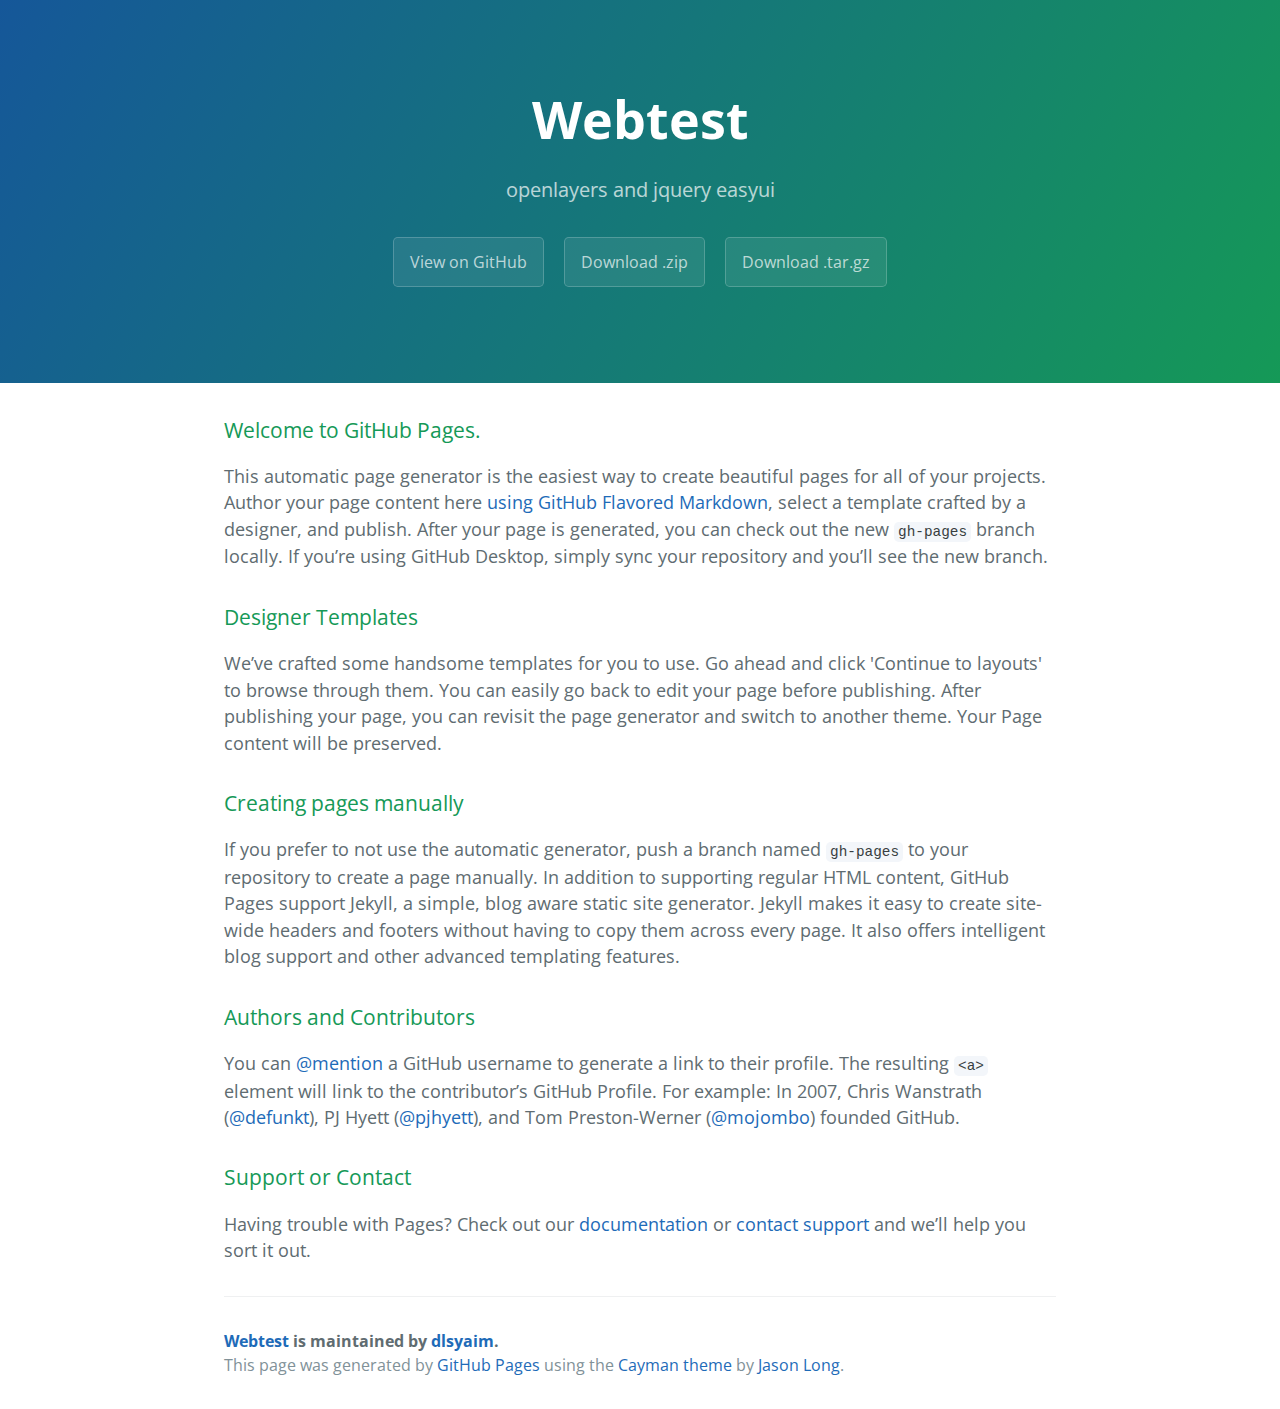
<file: index.html>
<!DOCTYPE html>
<html lang="en-us">
  <head>
    <meta charset="UTF-8">
    <title>Webtest by dlsyaim</title>
    <meta name="viewport" content="width=device-width, initial-scale=1">
    <link rel="stylesheet" type="text/css" href="stylesheets/normalize.css" media="screen">
    <link href='https://fonts.googleapis.com/css?family=Open+Sans:400,700' rel='stylesheet' type='text/css'>
    <link rel="stylesheet" type="text/css" href="stylesheets/stylesheet.css" media="screen">
    <link rel="stylesheet" type="text/css" href="stylesheets/github-light.css" media="screen">
  </head>
  <body>
    <section class="page-header">
      <h1 class="project-name">Webtest</h1>
      <h2 class="project-tagline">openlayers and jquery easyui</h2>
      <a href="https://github.com/dlsyaim/webTest" class="btn">View on GitHub</a>
      <a href="https://github.com/dlsyaim/webTest/zipball/master" class="btn">Download .zip</a>
      <a href="https://github.com/dlsyaim/webTest/tarball/master" class="btn">Download .tar.gz</a>
    </section>

    <section class="main-content">
      <h3>
<a id="welcome-to-github-pages" class="anchor" href="#welcome-to-github-pages" aria-hidden="true"><span class="octicon octicon-link"></span></a>Welcome to GitHub Pages.</h3>

<p>This automatic page generator is the easiest way to create beautiful pages for all of your projects. Author your page content here <a href="https://guides.github.com/features/mastering-markdown/">using GitHub Flavored Markdown</a>, select a template crafted by a designer, and publish. After your page is generated, you can check out the new <code>gh-pages</code> branch locally. If you’re using GitHub Desktop, simply sync your repository and you’ll see the new branch.</p>

<h3>
<a id="designer-templates" class="anchor" href="#designer-templates" aria-hidden="true"><span class="octicon octicon-link"></span></a>Designer Templates</h3>

<p>We’ve crafted some handsome templates for you to use. Go ahead and click 'Continue to layouts' to browse through them. You can easily go back to edit your page before publishing. After publishing your page, you can revisit the page generator and switch to another theme. Your Page content will be preserved.</p>

<h3>
<a id="creating-pages-manually" class="anchor" href="#creating-pages-manually" aria-hidden="true"><span class="octicon octicon-link"></span></a>Creating pages manually</h3>

<p>If you prefer to not use the automatic generator, push a branch named <code>gh-pages</code> to your repository to create a page manually. In addition to supporting regular HTML content, GitHub Pages support Jekyll, a simple, blog aware static site generator. Jekyll makes it easy to create site-wide headers and footers without having to copy them across every page. It also offers intelligent blog support and other advanced templating features.</p>

<h3>
<a id="authors-and-contributors" class="anchor" href="#authors-and-contributors" aria-hidden="true"><span class="octicon octicon-link"></span></a>Authors and Contributors</h3>

<p>You can <a href="https://github.com/blog/821" class="user-mention">@mention</a> a GitHub username to generate a link to their profile. The resulting <code>&lt;a&gt;</code> element will link to the contributor’s GitHub Profile. For example: In 2007, Chris Wanstrath (<a href="https://github.com/defunkt" class="user-mention">@defunkt</a>), PJ Hyett (<a href="https://github.com/pjhyett" class="user-mention">@pjhyett</a>), and Tom Preston-Werner (<a href="https://github.com/mojombo" class="user-mention">@mojombo</a>) founded GitHub.</p>

<h3>
<a id="support-or-contact" class="anchor" href="#support-or-contact" aria-hidden="true"><span class="octicon octicon-link"></span></a>Support or Contact</h3>

<p>Having trouble with Pages? Check out our <a href="https://help.github.com/pages">documentation</a> or <a href="https://github.com/contact">contact support</a> and we’ll help you sort it out.</p>

      <footer class="site-footer">
        <span class="site-footer-owner"><a href="https://github.com/dlsyaim/webTest">Webtest</a> is maintained by <a href="https://github.com/dlsyaim">dlsyaim</a>.</span>

        <span class="site-footer-credits">This page was generated by <a href="https://pages.github.com">GitHub Pages</a> using the <a href="https://github.com/jasonlong/cayman-theme">Cayman theme</a> by <a href="https://twitter.com/jasonlong">Jason Long</a>.</span>
      </footer>

    </section>

  
  </body>
</html>
</file>
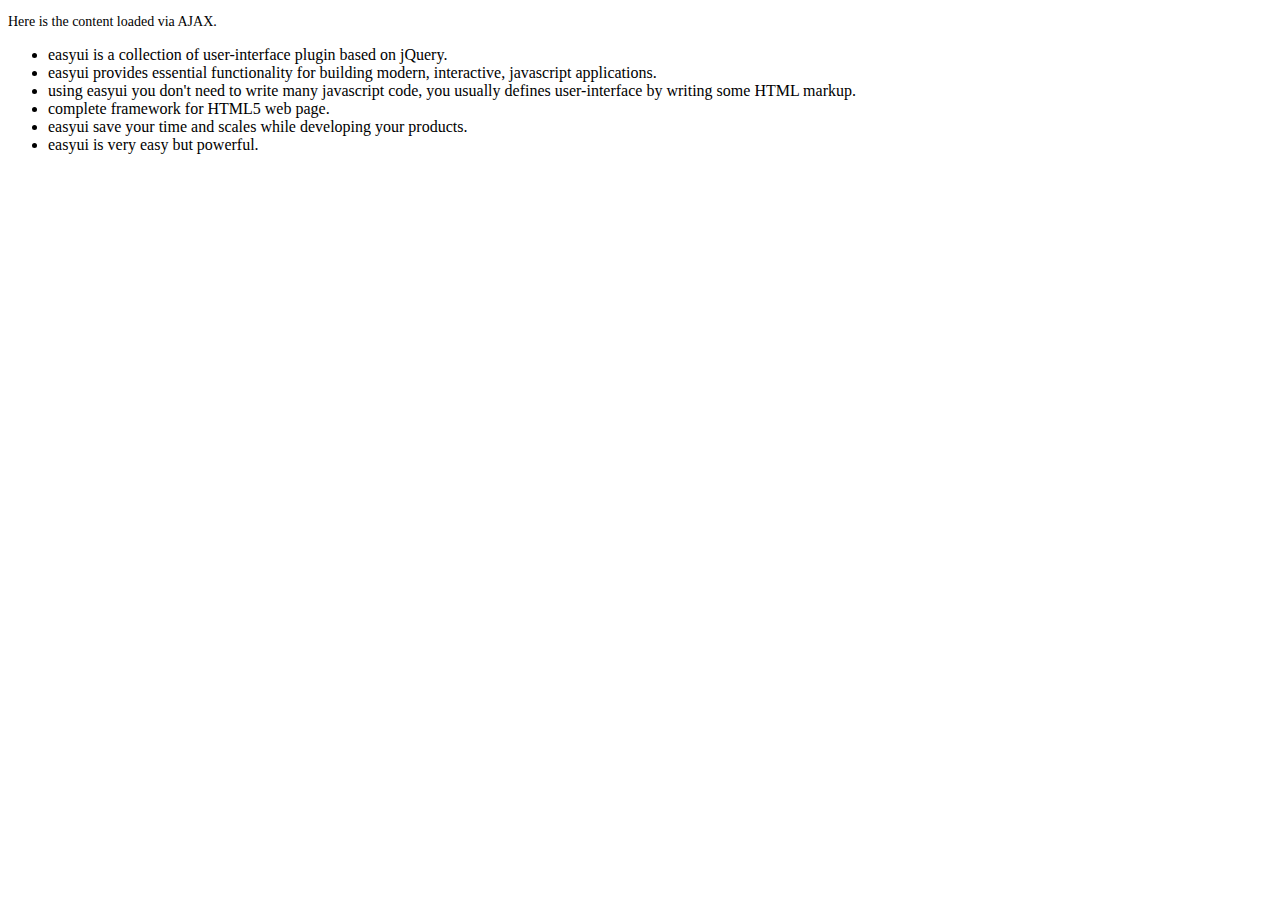
<file: WebContent/js/easyui/demo-mobile/accordion/_content.html>
<!DOCTYPE html>
<html>
<head>
	<meta charset="UTF-8">
	<title>AJAX Content</title>
</head>
<body>
	<p style="font-size:14px">Here is the content loaded via AJAX.</p>
	<ul>
		<li>easyui is a collection of user-interface plugin based on jQuery.</li>
		<li>easyui provides essential functionality for building modern, interactive, javascript applications.</li>
		<li>using easyui you don't need to write many javascript code, you usually defines user-interface by writing some HTML markup.</li>
		<li>complete framework for HTML5 web page.</li>
		<li>easyui save your time and scales while developing your products.</li>
		<li>easyui is very easy but powerful.</li>
	</ul>
</body>
</html>
</file>
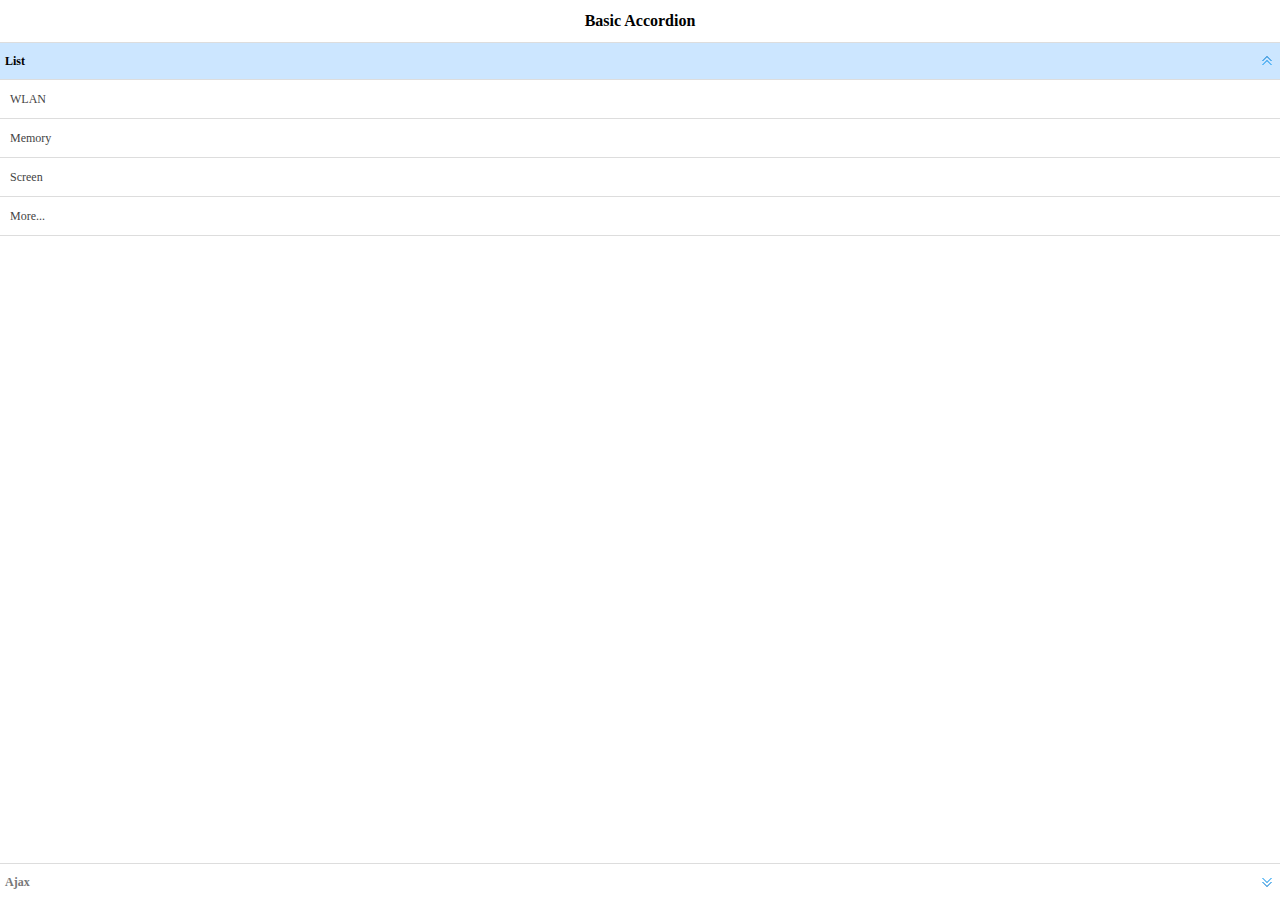
<file: WebContent/js/easyui/demo-mobile/accordion/basic.html>
<!doctype html><html><head>    <meta charset="UTF-8">  	<meta name="viewport" content="initial-scale=1.0, maximum-scale=1.0, user-scalable=no">    <title>Basic Accordion - jQuery EasyUI Mobile Demo</title>      <link rel="stylesheet" type="text/css" href="../../themes/metro/easyui.css">      <link rel="stylesheet" type="text/css" href="../../themes/mobile.css">      <link rel="stylesheet" type="text/css" href="../../themes/icon.css">      <script type="text/javascript" src="../../jquery.min.js"></script>      <script type="text/javascript" src="../../jquery.easyui.min.js"></script>     <script type="text/javascript" src="../../jquery.easyui.mobile.js"></script> </head><body>	<div class="easyui-navpanel">		<header>			<div class="m-toolbar">				<span class="m-title">Basic Accordion</span>			</div>		</header>		<div class="easyui-accordion" fit="true" border="false">			<div title="List">				<ul class="m-list">					<li>WLAN</li>					<li>Memory</li>					<li>Screen</li>					<li>More...</li>				</ul>			</div>			<div title="Ajax" href="_content.html" style="padding:10px"></div>		</div>	</div></body>	</html>
</file>
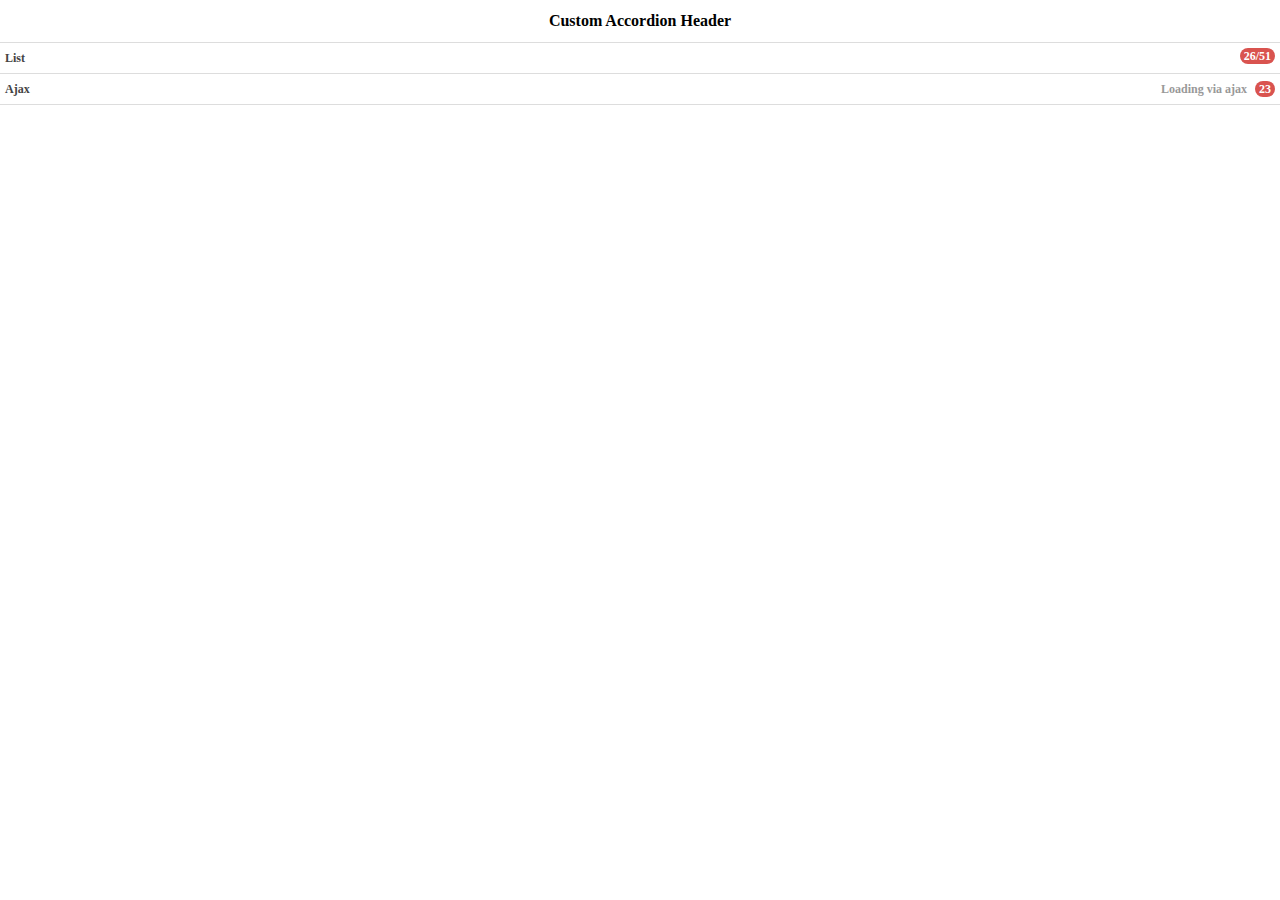
<file: WebContent/js/easyui/demo-mobile/accordion/header.html>
<!doctype html><html><head>    <meta charset="UTF-8">  	<meta name="viewport" content="initial-scale=1.0, maximum-scale=1.0, user-scalable=no">    <title>Custom Accordion Header - jQuery EasyUI Mobile Demo</title>      <link rel="stylesheet" type="text/css" href="../../themes/metro/easyui.css">      <link rel="stylesheet" type="text/css" href="../../themes/mobile.css">      <link rel="stylesheet" type="text/css" href="../../themes/icon.css">      <script type="text/javascript" src="../../jquery.min.js"></script>      <script type="text/javascript" src="../../jquery.easyui.min.js"></script>     <script type="text/javascript" src="../../jquery.easyui.mobile.js"></script> </head><body>	<div class="easyui-navpanel">		<header>			<div class="m-toolbar">				<span class="m-title">Custom Accordion Header</span>			</div>		</header>		<div class="easyui-accordion" data-options="fit:true,border:false,selected:-1">			<div>				<header>					<div class="hh-inner">						<span>List</span>						<span class="m-badge" style="float:right">26/51</span>					</div>				</header>				<ul class="m-list">					<li>WLAN</li>					<li>Memory</li>					<li>Screen</li>					<li>More...</li>				</ul>			</div>			<div href="_content.html" style="padding:10px">				<header>					<div class="hh-inner">						<span>Ajax</span>						<span style="float:right">							<span style="color:#999;margin-right:5px">Loading via ajax</span>							<span class="m-badge">23</span>						</span>					</div>				</header>			</div>		</div>	</div>	<style scoped>		.hh-inner{			position: relative;			line-height: 20px;			background: #fff;			font-weight: bold;			margin: -5px;			padding: 5px;		}	</style></body>	</html>
</file>
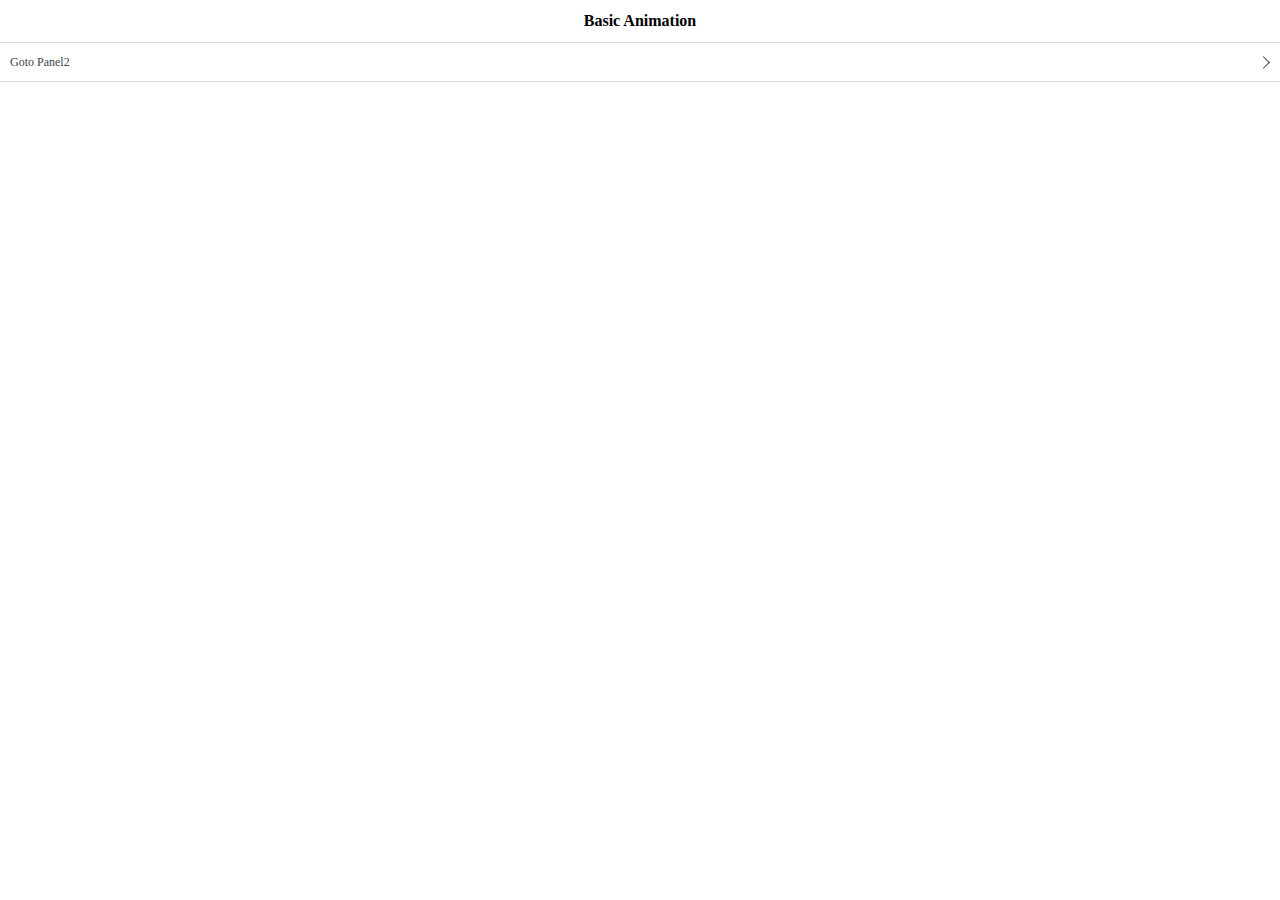
<file: WebContent/js/easyui/demo-mobile/animation/basic.html>
<!doctype html><html><head>    <meta charset="UTF-8">  	<meta name="viewport" content="initial-scale=1.0, maximum-scale=1.0, user-scalable=no">    <title>Basic Animation - jQuery EasyUI Mobile Demo</title>      <link rel="stylesheet" type="text/css" href="../../themes/metro/easyui.css">      <link rel="stylesheet" type="text/css" href="../../themes/mobile.css">      <link rel="stylesheet" type="text/css" href="../../themes/icon.css">      <script type="text/javascript" src="../../jquery.min.js"></script>      <script type="text/javascript" src="../../jquery.easyui.min.js"></script>     <script type="text/javascript" src="../../jquery.easyui.mobile.js"></script> </head><body>	<div class="easyui-navpanel">		<header>			<div class="m-toolbar">				<span class="m-title">Basic Animation</span>			</div>		</header>		<ul class="m-list">			<li><a href="#p2">Goto Panel2</a></li>		</ul>	</div>	<div id="p2" class="easyui-navpanel">		<header>			<div class="m-toolbar">				<div class="m-left">					<a href="#" class="easyui-linkbutton m-back" data-options="plain:true,outline:true,back:true">Back</a>				</div>				<div class="m-title">Panel2</div>			</div>		</header>		<ul class="m-list">			<li><a href="#p3">Goto Panel3</a></li>		</ul>	</div>	<div id="p3" class="easyui-navpanel">		<header>			<div class="m-toolbar">				<div class="m-left">					<a href="#" class="easyui-linkbutton m-back" data-options="plain:true,outline:true,back:true">Back</a>				</div>				<div class="m-title">Panel3</div>			</div>		</header>		<div style="padding:20px 10px">			<p>Panel3 Content.</p>		</div>	</div></body>	</html>
</file>
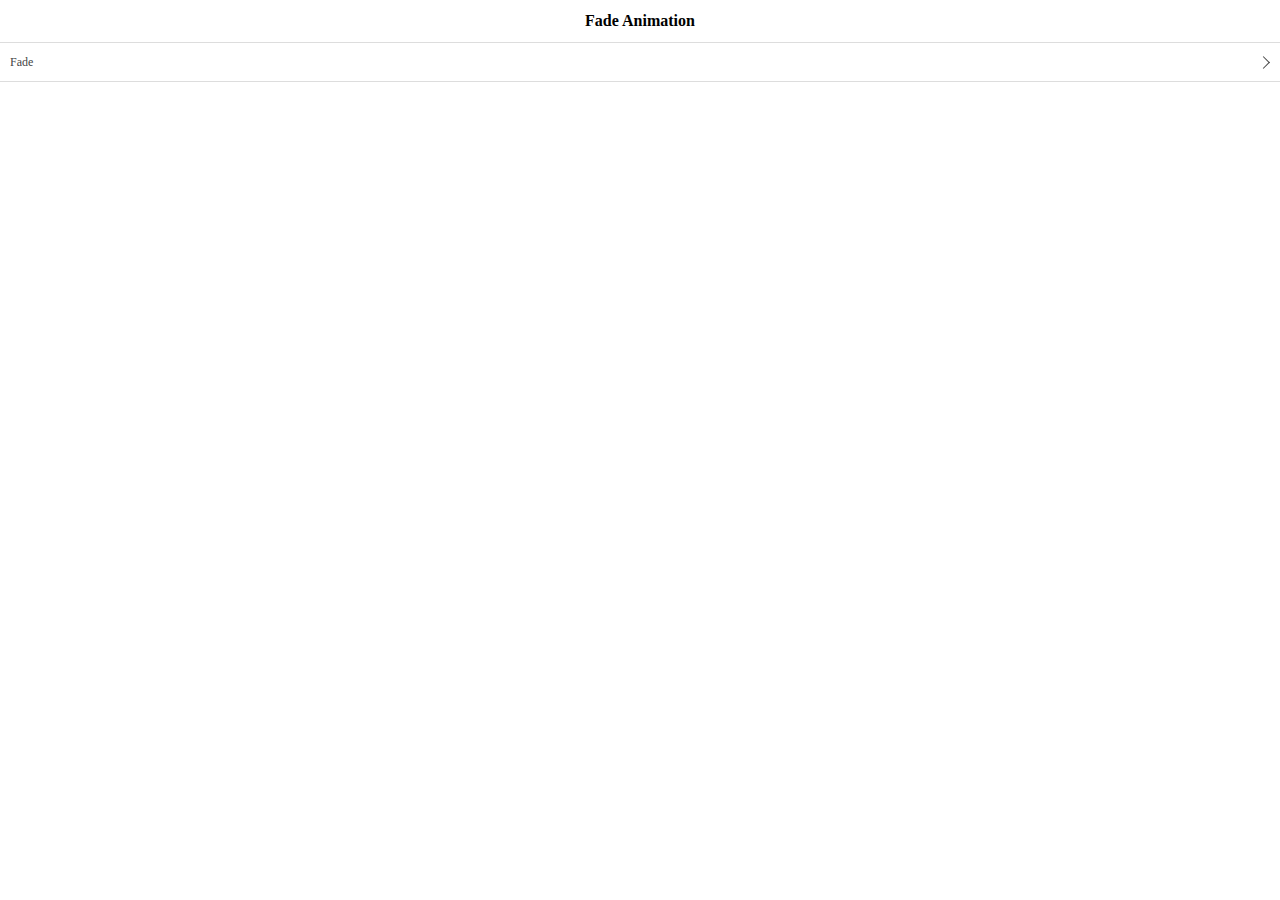
<file: WebContent/js/easyui/demo-mobile/animation/fade.html>
<!doctype html><html><head>    <meta charset="UTF-8">  	<meta name="viewport" content="initial-scale=1.0, maximum-scale=1.0, user-scalable=no">    <title>Fade Animation - jQuery EasyUI Mobile Demo</title>      <link rel="stylesheet" type="text/css" href="../../themes/metro/easyui.css">      <link rel="stylesheet" type="text/css" href="../../themes/mobile.css">      <link rel="stylesheet" type="text/css" href="../../themes/icon.css">      <script type="text/javascript" src="../../jquery.min.js"></script>      <script type="text/javascript" src="../../jquery.easyui.min.js"></script>     <script type="text/javascript" src="../../jquery.easyui.mobile.js"></script> </head><body>	<div class="easyui-navpanel">		<header>			<div class="m-toolbar">				<span class="m-title">Fade Animation</span>			</div>		</header>		<ul class="m-list">			<li><a href="#p2" data-options="animation:'fade',direction:''">Fade</a></li>		</ul>	</div>	<div id="p2" class="easyui-navpanel">		<header>			<div class="m-toolbar">				<div class="m-left">					<a href="#" class="easyui-linkbutton m-back" data-options="plain:true,outline:true,back:true">Back</a>				</div>				<div class="m-title">Panel2</div>			</div>		</header>		<div style="padding:10px">			<p>Panel2 Content.</p>		</div>	</div></body>	</html>
</file>
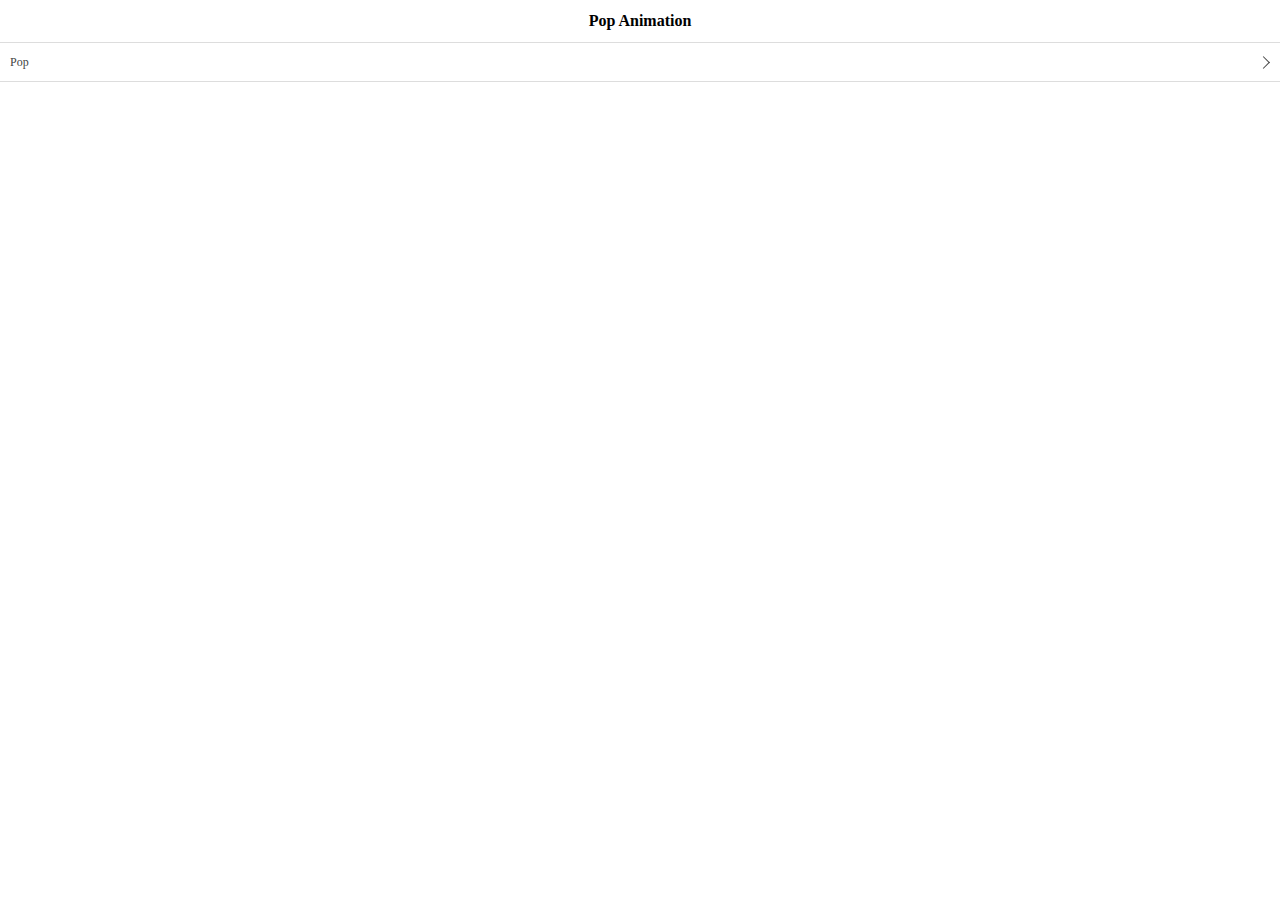
<file: WebContent/js/easyui/demo-mobile/animation/pop.html>
<!doctype html><html><head>    <meta charset="UTF-8">  	<meta name="viewport" content="initial-scale=1.0, maximum-scale=1.0, user-scalable=no">    <title>Pop Animation - jQuery EasyUI Mobile Demo</title>      <link rel="stylesheet" type="text/css" href="../../themes/metro/easyui.css">      <link rel="stylesheet" type="text/css" href="../../themes/mobile.css">      <link rel="stylesheet" type="text/css" href="../../themes/icon.css">      <script type="text/javascript" src="../../jquery.min.js"></script>      <script type="text/javascript" src="../../jquery.easyui.min.js"></script>     <script type="text/javascript" src="../../jquery.easyui.mobile.js"></script> </head><body>	<div class="easyui-navpanel">		<header>			<div class="m-toolbar">				<span class="m-title">Pop Animation</span>			</div>		</header>		<ul class="m-list">			<li><a href="#p2" data-options="animation:'pop',direction:''">Pop</a></li>		</ul>	</div>	<div id="p2" class="easyui-navpanel">		<header>			<div class="m-toolbar">				<div class="m-left">					<a href="#" class="easyui-linkbutton m-back" data-options="plain:true,outline:true,back:true">Back</a>				</div>				<div class="m-title">Panel2</div>			</div>		</header>		<div style="padding:10px">			<p>Panel2 Content.</p>		</div>	</div></body>	</html>
</file>
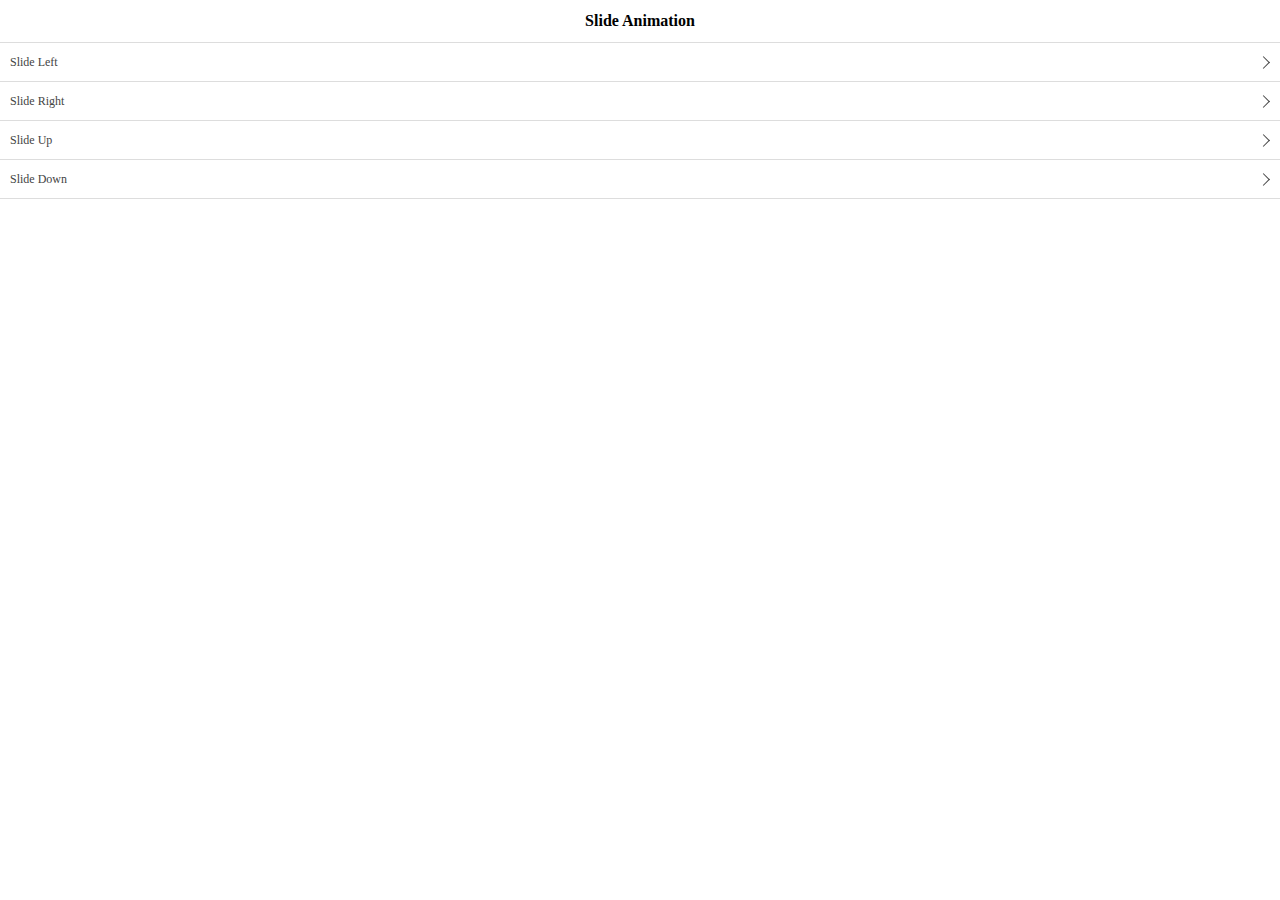
<file: WebContent/js/easyui/demo-mobile/animation/slide.html>
<!doctype html><html><head>    <meta charset="UTF-8">  	<meta name="viewport" content="initial-scale=1.0, maximum-scale=1.0, user-scalable=no">    <title>Slide Animation - jQuery EasyUI Mobile Demo</title>      <link rel="stylesheet" type="text/css" href="../../themes/metro/easyui.css">      <link rel="stylesheet" type="text/css" href="../../themes/mobile.css">      <link rel="stylesheet" type="text/css" href="../../themes/icon.css">      <script type="text/javascript" src="../../jquery.min.js"></script>      <script type="text/javascript" src="../../jquery.easyui.min.js"></script>     <script type="text/javascript" src="../../jquery.easyui.mobile.js"></script> </head><body>	<div class="easyui-navpanel">		<header>			<div class="m-toolbar">				<span class="m-title">Slide Animation</span>			</div>		</header>		<ul class="m-list">			<li><a href="#p2" data-options="animation:'slide',direction:'left'">Slide Left</a></li>			<li><a href="#p2" data-options="animation:'slide',direction:'right'">Slide Right</a></li>			<li><a href="#p2" data-options="animation:'slide',direction:'up'">Slide Up</a></li>			<li><a href="#p2" data-options="animation:'slide',direction:'down'">Slide Down</a></li>		</ul>	</div>	<div id="p2" class="easyui-navpanel">		<header>			<div class="m-toolbar">				<div class="m-left">					<a href="#" class="easyui-linkbutton m-back" data-options="plain:true,outline:true,back:true">Back</a>				</div>				<div class="m-title">Panel2</div>			</div>		</header>		<div style="padding:10px">			<p>Panel2 Content.</p>		</div>	</div></body>	</html>
</file>
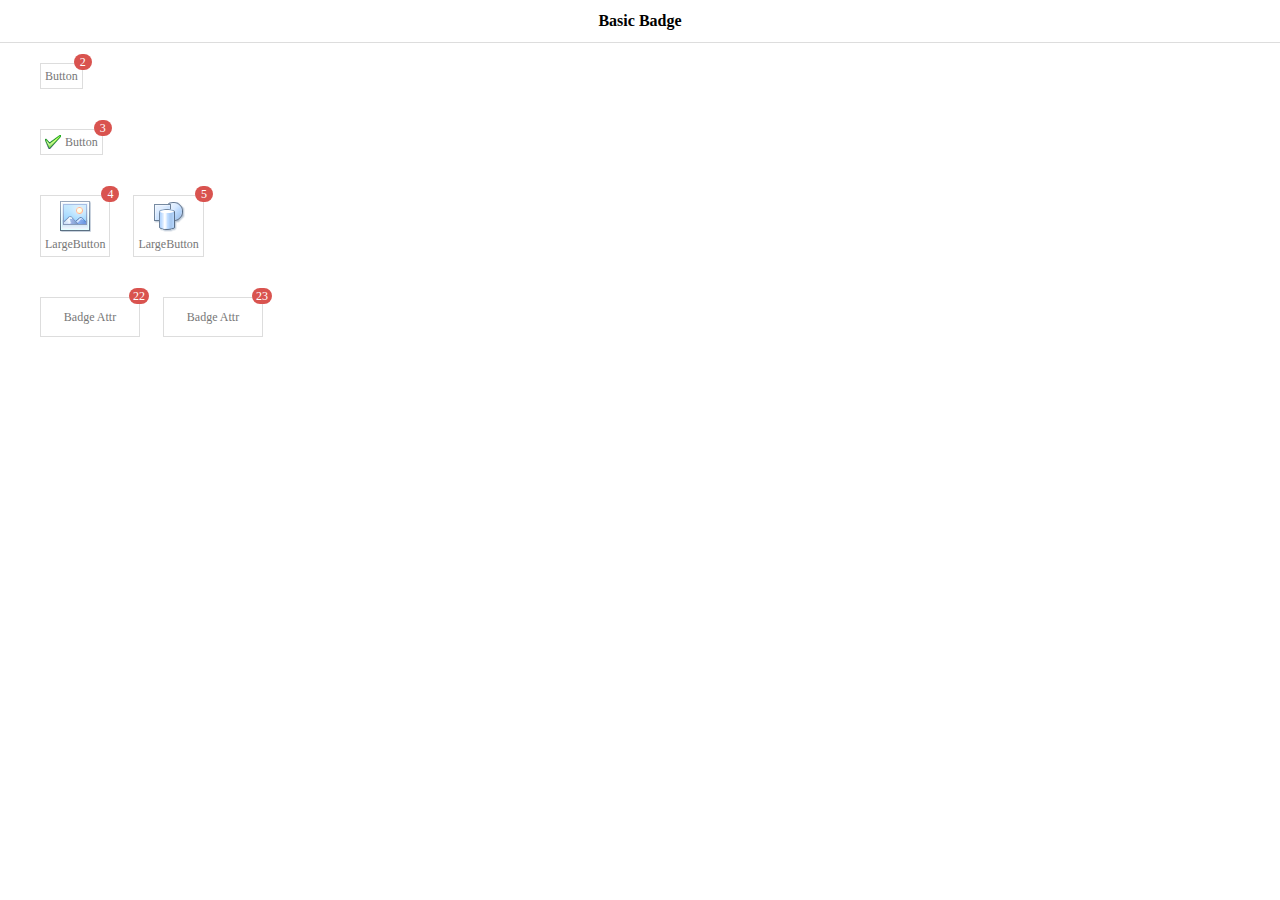
<file: WebContent/js/easyui/demo-mobile/badge/basic.html>
<!doctype html><html><head>    <meta charset="UTF-8">  	<meta name="viewport" content="initial-scale=1.0, maximum-scale=1.0, user-scalable=no">    <title>Basic Badge - jQuery EasyUI Mobile Demo</title>      <link rel="stylesheet" type="text/css" href="../../themes/metro/easyui.css">      <link rel="stylesheet" type="text/css" href="../../themes/mobile.css">      <link rel="stylesheet" type="text/css" href="../../themes/icon.css">      <script type="text/javascript" src="../../jquery.min.js"></script>      <script type="text/javascript" src="../../jquery.easyui.min.js"></script>     <script type="text/javascript" src="../../jquery.easyui.mobile.js"></script> </head><body>	<div class="easyui-navpanel">		<header>			<div class="m-toolbar">				<span class="m-title">Basic Badge</span>			</div>		</header>		<div style="padding:20px 40px">			<a href="#" class="easyui-linkbutton">				Button<span class="m-badge">2</span>			</a>		</div>		<div style="padding:20px 40px">			<a href="#" class="easyui-linkbutton" iconCls="icon-ok">				Button<span class="m-badge">3</span>			</a>		</div>		<div style="padding:20px 40px">			<a href="#" class="easyui-linkbutton" data-options="iconCls:'icon-large-picture',iconAlign:'top',size:'large'">				LargeButton<span class="m-badge">4</span>			</a>			<a href="#" class="easyui-linkbutton" data-options="iconCls:'icon-large-shapes',iconAlign:'top',size:'large'" style="margin-left:20px">				LargeButton<span class="m-badge">5</span>			</a>		</div>		<div style="padding:20px 40px">			<a href="#" class="easyui-linkbutton m-badge" data-badge="22" style="width:100px;height:40px">Badge Attr</a>			<a href="#" class="easyui-linkbutton m-badge" data-badge="23" style="width:100px;height:40px;margin-left:20px">Badge Attr</a>		</div>	</div></body>	</html>
</file>
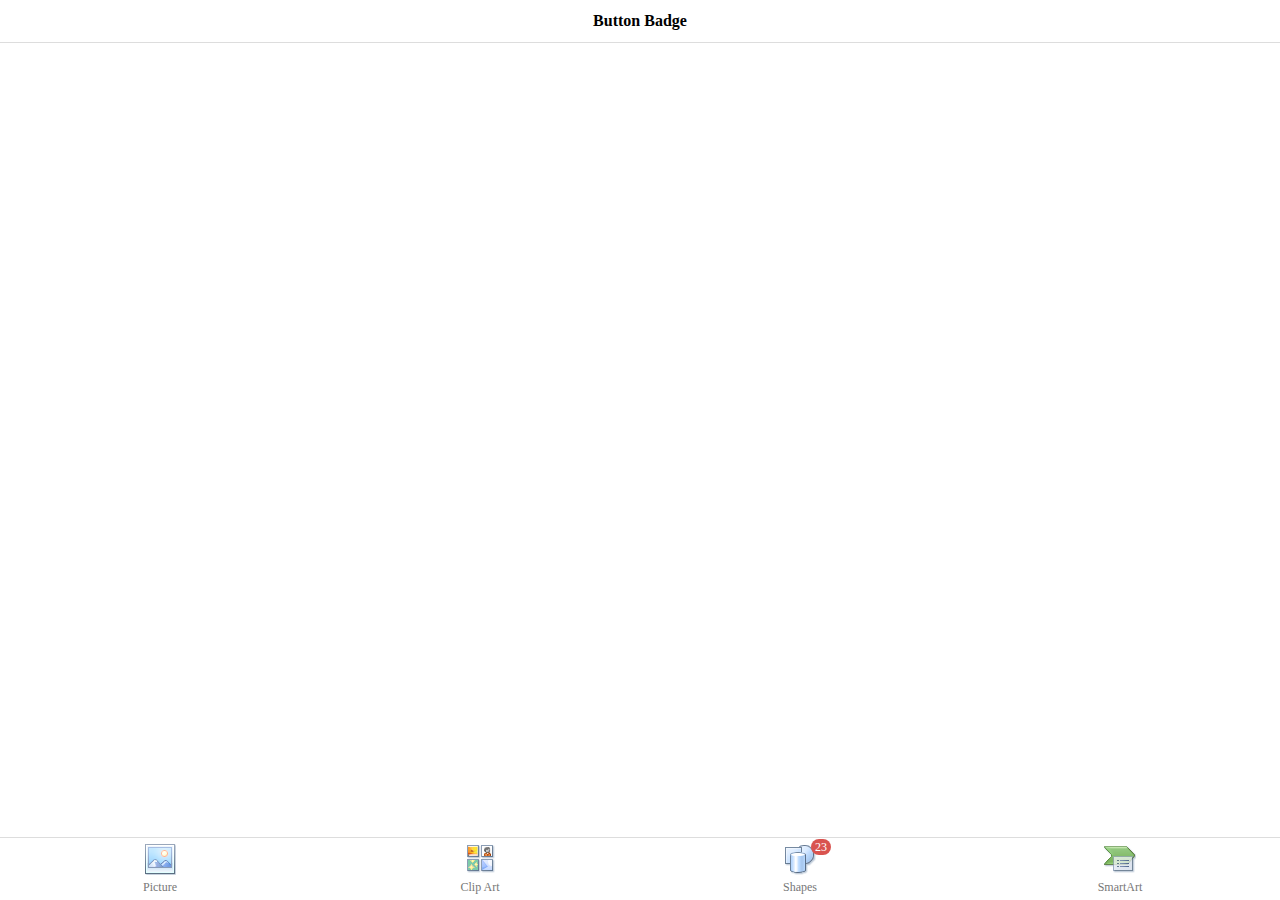
<file: WebContent/js/easyui/demo-mobile/badge/button.html>
<!doctype html><html><head>    <meta charset="UTF-8">  	<meta name="viewport" content="initial-scale=1.0, maximum-scale=1.0, user-scalable=no">    <title>Button Badge - jQuery EasyUI Mobile Demo</title>      <link rel="stylesheet" type="text/css" href="../../themes/metro/easyui.css">      <link rel="stylesheet" type="text/css" href="../../themes/mobile.css">      <link rel="stylesheet" type="text/css" href="../../themes/icon.css">      <script type="text/javascript" src="../../jquery.min.js"></script>      <script type="text/javascript" src="../../jquery.easyui.min.js"></script>     <script type="text/javascript" src="../../jquery.easyui.mobile.js"></script> </head><body>	<div class="easyui-navpanel">		<header>			<div class="m-toolbar">				<span class="m-title">Button Badge</span>			</div>		</header>		<footer>            <div class="m-buttongroup m-buttongroup-justified" style="width:100%">                <a href="#" class="easyui-linkbutton" data-options="iconCls:'icon-large-picture',size:'large',iconAlign:'top',plain:true">Picture</a>                <a href="#" class="easyui-linkbutton" data-options="iconCls:'icon-large-clipart',size:'large',iconAlign:'top',plain:true">Clip Art</a>                <a href="#" class="easyui-linkbutton" data-options="iconCls:'icon-large-shapes',size:'large',iconAlign:'top',plain:true">Shapes<span class="m-badge">23</span></a>                <a href="#" class="easyui-linkbutton" data-options="iconCls:'icon-large-smartart',size:'large',iconAlign:'top',plain:true">SmartArt</a>            </div>		</footer>	</div></body>	</html>
</file>
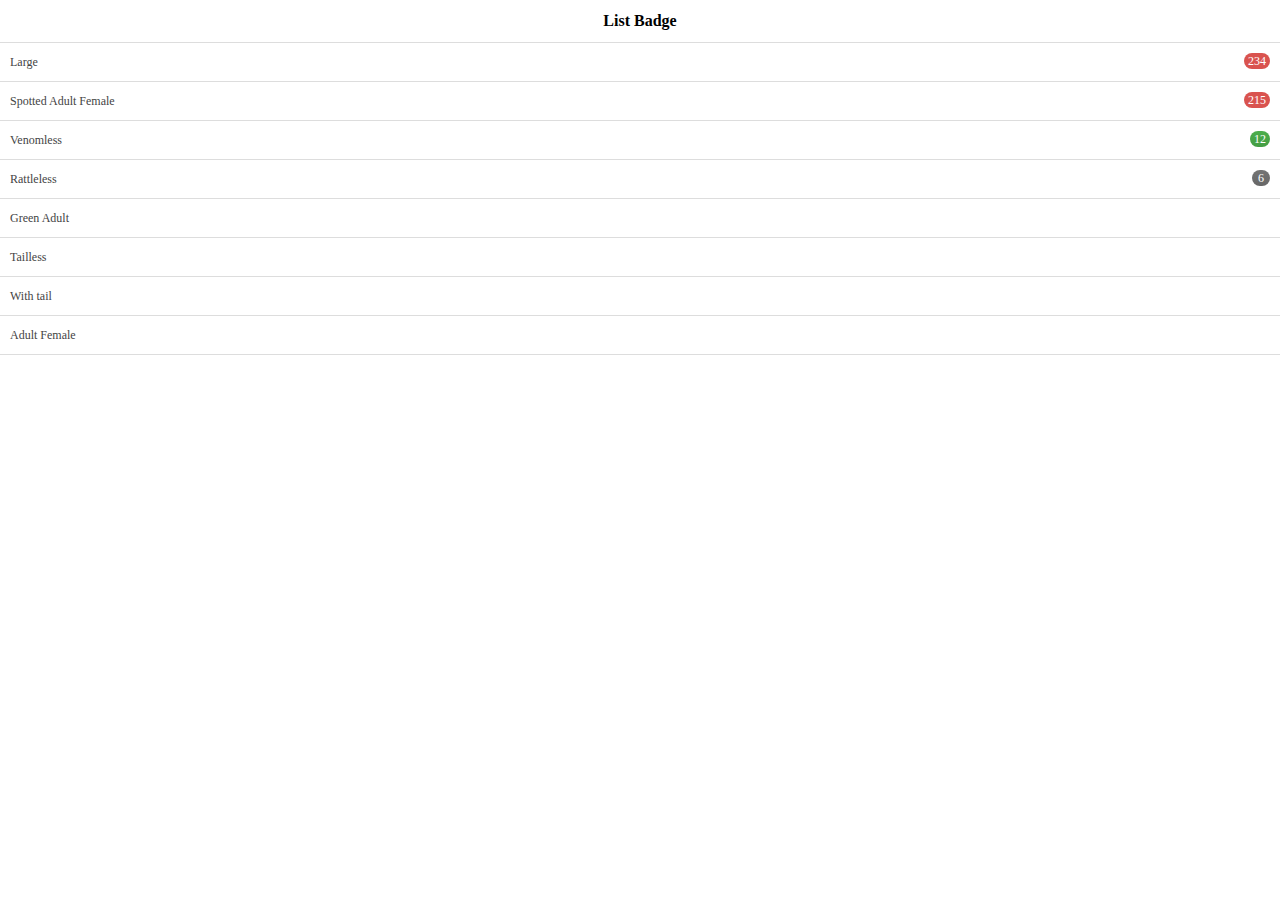
<file: WebContent/js/easyui/demo-mobile/badge/list.html>
<!doctype html><html><head>    <meta charset="UTF-8">  	<meta name="viewport" content="initial-scale=1.0, maximum-scale=1.0, user-scalable=no">    <title>List Badge - jQuery EasyUI Mobile Demo</title>      <link rel="stylesheet" type="text/css" href="../../themes/metro/easyui.css">      <link rel="stylesheet" type="text/css" href="../../themes/mobile.css">      <link rel="stylesheet" type="text/css" href="../../themes/color.css">      <link rel="stylesheet" type="text/css" href="../../themes/icon.css">      <script type="text/javascript" src="../../jquery.min.js"></script>      <script type="text/javascript" src="../../jquery.easyui.min.js"></script>     <script type="text/javascript" src="../../jquery.easyui.mobile.js"></script> </head><body>	<div class="easyui-navpanel">		<header>			<div class="m-toolbar">				<span class="m-title">List Badge</span>			</div>		</header>		<ul class="m-list">			<li>Large				<div class="m-right"><span class="m-badge" style="margin-top:10px">234</span></div>			</li>			<li>Spotted Adult Female				<div class="m-right"><span class="m-badge" style="margin-top:10px">215</span></div>			</li>			<li>Venomless				<div class="m-right"><span class="m-badge c1" style="margin-top:10px">12</span></div>			</li>			<li>Rattleless				<div class="m-right"><span class="m-badge c2" style="margin-top:10px">6</span></div>			</li>			<li>Green Adult</li>			<li>Tailless</li>			<li>With tail</li>			<li>Adult Female</li>		</ul>	</div></body>	</html>
</file>
<file: stylesheets/stylesheet.css>
* {
  box-sizing: border-box; }

body {
  padding: 0;
  margin: 0;
  font-family: "Open Sans", "Helvetica Neue", Helvetica, Arial, sans-serif;
  font-size: 16px;
  line-height: 1.5;
  color: #606c71; }

a {
  color: #1e6bb8;
  text-decoration: none; }
  a:hover {
    text-decoration: underline; }

.btn {
  display: inline-block;
  margin-bottom: 1rem;
  color: rgba(255, 255, 255, 0.7);
  background-color: rgba(255, 255, 255, 0.08);
  border-color: rgba(255, 255, 255, 0.2);
  border-style: solid;
  border-width: 1px;
  border-radius: 0.3rem;
  transition: color 0.2s, background-color 0.2s, border-color 0.2s; }
  .btn + .btn {
    margin-left: 1rem; }

.btn:hover {
  color: rgba(255, 255, 255, 0.8);
  text-decoration: none;
  background-color: rgba(255, 255, 255, 0.2);
  border-color: rgba(255, 255, 255, 0.3); }

@media screen and (min-width: 64em) {
  .btn {
    padding: 0.75rem 1rem; } }

@media screen and (min-width: 42em) and (max-width: 64em) {
  .btn {
    padding: 0.6rem 0.9rem;
    font-size: 0.9rem; } }

@media screen and (max-width: 42em) {
  .btn {
    display: block;
    width: 100%;
    padding: 0.75rem;
    font-size: 0.9rem; }
    .btn + .btn {
      margin-top: 1rem;
      margin-left: 0; } }

.page-header {
  color: #fff;
  text-align: center;
  background-color: #159957;
  background-image: linear-gradient(120deg, #155799, #159957); }

@media screen and (min-width: 64em) {
  .page-header {
    padding: 5rem 6rem; } }

@media screen and (min-width: 42em) and (max-width: 64em) {
  .page-header {
    padding: 3rem 4rem; } }

@media screen and (max-width: 42em) {
  .page-header {
    padding: 2rem 1rem; } }

.project-name {
  margin-top: 0;
  margin-bottom: 0.1rem; }

@media screen and (min-width: 64em) {
  .project-name {
    font-size: 3.25rem; } }

@media screen and (min-width: 42em) and (max-width: 64em) {
  .project-name {
    font-size: 2.25rem; } }

@media screen and (max-width: 42em) {
  .project-name {
    font-size: 1.75rem; } }

.project-tagline {
  margin-bottom: 2rem;
  font-weight: normal;
  opacity: 0.7; }

@media screen and (min-width: 64em) {
  .project-tagline {
    font-size: 1.25rem; } }

@media screen and (min-width: 42em) and (max-width: 64em) {
  .project-tagline {
    font-size: 1.15rem; } }

@media screen and (max-width: 42em) {
  .project-tagline {
    font-size: 1rem; } }

.main-content :first-child {
  margin-top: 0; }
.main-content img {
  max-width: 100%; }
.main-content h1, .main-content h2, .main-content h3, .main-content h4, .main-content h5, .main-content h6 {
  margin-top: 2rem;
  margin-bottom: 1rem;
  font-weight: normal;
  color: #159957; }
.main-content p {
  margin-bottom: 1em; }
.main-content code {
  padding: 2px 4px;
  font-family: Consolas, "Liberation Mono", Menlo, Courier, monospace;
  font-size: 0.9rem;
  color: #383e41;
  background-color: #f3f6fa;
  border-radius: 0.3rem; }
.main-content pre {
  padding: 0.8rem;
  margin-top: 0;
  margin-bottom: 1rem;
  font: 1rem Consolas, "Liberation Mono", Menlo, Courier, monospace;
  color: #567482;
  word-wrap: normal;
  background-color: #f3f6fa;
  border: solid 1px #dce6f0;
  border-radius: 0.3rem; }
  .main-content pre > code {
    padding: 0;
    margin: 0;
    font-size: 0.9rem;
    color: #567482;
    word-break: normal;
    white-space: pre;
    background: transparent;
    border: 0; }
.main-content .highlight {
  margin-bottom: 1rem; }
  .main-content .highlight pre {
    margin-bottom: 0;
    word-break: normal; }
.main-content .highlight pre, .main-content pre {
  padding: 0.8rem;
  overflow: auto;
  font-size: 0.9rem;
  line-height: 1.45;
  border-radius: 0.3rem; }
.main-content pre code, .main-content pre tt {
  display: inline;
  max-width: initial;
  padding: 0;
  margin: 0;
  overflow: initial;
  line-height: inherit;
  word-wrap: normal;
  background-color: transparent;
  border: 0; }
  .main-content pre code:before, .main-content pre code:after, .main-content pre tt:before, .main-content pre tt:after {
    content: normal; }
.main-content ul, .main-content ol {
  margin-top: 0; }
.main-content blockquote {
  padding: 0 1rem;
  margin-left: 0;
  color: #819198;
  border-left: 0.3rem solid #dce6f0; }
  .main-content blockquote > :first-child {
    margin-top: 0; }
  .main-content blockquote > :last-child {
    margin-bottom: 0; }
.main-content table {
  display: block;
  width: 100%;
  overflow: auto;
  word-break: normal;
  word-break: keep-all; }
  .main-content table th {
    font-weight: bold; }
  .main-content table th, .main-content table td {
    padding: 0.5rem 1rem;
    border: 1px solid #e9ebec; }
.main-content dl {
  padding: 0; }
  .main-content dl dt {
    padding: 0;
    margin-top: 1rem;
    font-size: 1rem;
    font-weight: bold; }
  .main-content dl dd {
    padding: 0;
    margin-bottom: 1rem; }
.main-content hr {
  height: 2px;
  padding: 0;
  margin: 1rem 0;
  background-color: #eff0f1;
  border: 0; }

@media screen and (min-width: 64em) {
  .main-content {
    max-width: 64rem;
    padding: 2rem 6rem;
    margin: 0 auto;
    font-size: 1.1rem; } }

@media screen and (min-width: 42em) and (max-width: 64em) {
  .main-content {
    padding: 2rem 4rem;
    font-size: 1.1rem; } }

@media screen and (max-width: 42em) {
  .main-content {
    padding: 2rem 1rem;
    font-size: 1rem; } }

.site-footer {
  padding-top: 2rem;
  margin-top: 2rem;
  border-top: solid 1px #eff0f1; }

.site-footer-owner {
  display: block;
  font-weight: bold; }

.site-footer-credits {
  color: #819198; }

@media screen and (min-width: 64em) {
  .site-footer {
    font-size: 1rem; } }

@media screen and (min-width: 42em) and (max-width: 64em) {
  .site-footer {
    font-size: 1rem; } }

@media screen and (max-width: 42em) {
  .site-footer {
    font-size: 0.9rem; } }
</file>
<file: stylesheets/github-light.css>
/*
   Copyright 2014 GitHub Inc.

   Licensed under the Apache License, Version 2.0 (the "License");
   you may not use this file except in compliance with the License.
   You may obtain a copy of the License at

       http://www.apache.org/licenses/LICENSE-2.0

   Unless required by applicable law or agreed to in writing, software
   distributed under the License is distributed on an "AS IS" BASIS,
   WITHOUT WARRANTIES OR CONDITIONS OF ANY KIND, either express or implied.
   See the License for the specific language governing permissions and
   limitations under the License.

*/

.pl-c /* comment */ {
  color: #969896;
}

.pl-c1      /* constant, markup.raw, meta.diff.header, meta.module-reference, meta.property-name, support, support.constant, support.variable, variable.other.constant */,
.pl-s .pl-v /* string variable */ {
  color: #0086b3;
}

.pl-e  /* entity */,
.pl-en /* entity.name */ {
  color: #795da3;
}

.pl-s .pl-s1 /* string source */,
.pl-smi      /* storage.modifier.import, storage.modifier.package, storage.type.java, variable.other, variable.parameter.function */ {
  color: #333;
}

.pl-ent /* entity.name.tag */ {
  color: #63a35c;
}

.pl-k /* keyword, storage, storage.type */ {
  color: #a71d5d;
}

.pl-pds              /* punctuation.definition.string, string.regexp.character-class */,
.pl-s                /* string */,
.pl-s .pl-pse .pl-s1 /* string punctuation.section.embedded source */,
.pl-sr               /* string.regexp */,
.pl-sr .pl-cce       /* string.regexp constant.character.escape */,
.pl-sr .pl-sra       /* string.regexp string.regexp.arbitrary-repitition */,
.pl-sr .pl-sre       /* string.regexp source.ruby.embedded */ {
  color: #183691;
}

.pl-v /* variable */ {
  color: #ed6a43;
}

.pl-id /* invalid.deprecated */ {
  color: #b52a1d;
}

.pl-ii /* invalid.illegal */ {
  background-color: #b52a1d;
  color: #f8f8f8;
}

.pl-sr .pl-cce /* string.regexp constant.character.escape */ {
  color: #63a35c;
  font-weight: bold;
}

.pl-ml /* markup.list */ {
  color: #693a17;
}

.pl-mh        /* markup.heading */,
.pl-mh .pl-en /* markup.heading entity.name */,
.pl-ms        /* meta.separator */ {
  color: #1d3e81;
  font-weight: bold;
}

.pl-mq /* markup.quote */ {
  color: #008080;
}

.pl-mi /* markup.italic */ {
  color: #333;
  font-style: italic;
}

.pl-mb /* markup.bold */ {
  color: #333;
  font-weight: bold;
}

.pl-md /* markup.deleted, meta.diff.header.from-file */ {
  background-color: #ffecec;
  color: #bd2c00;
}

.pl-mi1 /* markup.inserted, meta.diff.header.to-file */ {
  background-color: #eaffea;
  color: #55a532;
}

.pl-mdr /* meta.diff.range */ {
  color: #795da3;
  font-weight: bold;
}

.pl-mo /* meta.output */ {
  color: #1d3e81;
}
</file>
<file: WebContent/js/easyui/themes/metro/easyui.css>
.panel {
  overflow: hidden;
  text-align: left;
  margin: 0;
  border: 0;
  -moz-border-radius: 0 0 0 0;
  -webkit-border-radius: 0 0 0 0;
  border-radius: 0 0 0 0;
}
.panel-header,
.panel-body {
  border-width: 1px;
  border-style: solid;
}
.panel-header {
  padding: 5px;
  position: relative;
}
.panel-title {
  background: url('images/blank.gif') no-repeat;
}
.panel-header-noborder {
  border-width: 0 0 1px 0;
}
.panel-body {
  overflow: auto;
  border-top-width: 0;
  padding: 0;
}
.panel-body-noheader {
  border-top-width: 1px;
}
.panel-body-noborder {
  border-width: 0px;
}
.panel-body-nobottom {
  border-bottom-width: 0;
}
.panel-with-icon {
  padding-left: 18px;
}
.panel-icon,
.panel-tool {
  position: absolute;
  top: 50%;
  margin-top: -8px;
  height: 16px;
  overflow: hidden;
}
.panel-icon {
  left: 5px;
  width: 16px;
}
.panel-tool {
  right: 5px;
  width: auto;
}
.panel-tool a {
  display: inline-block;
  width: 16px;
  height: 16px;
  opacity: 0.6;
  filter: alpha(opacity=60);
  margin: 0 0 0 2px;
  vertical-align: top;
}
.panel-tool a:hover {
  opacity: 1;
  filter: alpha(opacity=100);
  background-color: #E6E6E6;
  -moz-border-radius: -2px -2px -2px -2px;
  -webkit-border-radius: -2px -2px -2px -2px;
  border-radius: -2px -2px -2px -2px;
}
.panel-loading {
  padding: 11px 0px 10px 30px;
}
.panel-noscroll {
  overflow: hidden;
}
.panel-fit,
.panel-fit body {
  height: 100%;
  margin: 0;
  padding: 0;
  border: 0;
  overflow: hidden;
}
.panel-loading {
  background: url('images/loading.gif') no-repeat 10px 10px;
}
.panel-tool-close {
  background: url('images/panel_tools.png') no-repeat -16px 0px;
}
.panel-tool-min {
  background: url('images/panel_tools.png') no-repeat 0px 0px;
}
.panel-tool-max {
  background: url('images/panel_tools.png') no-repeat 0px -16px;
}
.panel-tool-restore {
  background: url('images/panel_tools.png') no-repeat -16px -16px;
}
.panel-tool-collapse {
  background: url('images/panel_tools.png') no-repeat -32px 0;
}
.panel-tool-expand {
  background: url('images/panel_tools.png') no-repeat -32px -16px;
}
.panel-header,
.panel-body {
  border-color: #ddd;
}
.panel-header {
  background-color: #ffffff;
}
.panel-body {
  background-color: #fff;
  color: #444;
  font-size: 12px;
}
.panel-title {
  font-size: 12px;
  font-weight: bold;
  color: #777;
  height: 16px;
  line-height: 16px;
}
.panel-footer {
  border: 1px solid #ddd;
  overflow: hidden;
  background: #fff;
}
.panel-footer-noborder {
  border-width: 1px 0 0 0;
}
.accordion {
  overflow: hidden;
  border-width: 1px;
  border-style: solid;
}
.accordion .accordion-header {
  border-width: 0 0 1px;
  cursor: pointer;
}
.accordion .accordion-body {
  border-width: 0 0 1px;
}
.accordion-noborder {
  border-width: 0;
}
.accordion-noborder .accordion-header {
  border-width: 0 0 1px;
}
.accordion-noborder .accordion-body {
  border-width: 0 0 1px;
}
.accordion-collapse {
  background: url('images/accordion_arrows.png') no-repeat 0 0;
}
.accordion-expand {
  background: url('images/accordion_arrows.png') no-repeat -16px 0;
}
.accordion {
  background: #fff;
  border-color: #ddd;
}
.accordion .accordion-header {
  background: #ffffff;
  filter: none;
}
.accordion .accordion-header-selected {
  background: #CCE6FF;
}
.accordion .accordion-header-selected .panel-title {
  color: #000;
}
.window {
  overflow: hidden;
  padding: 5px;
  border-width: 1px;
  border-style: solid;
}
.window .window-header {
  background: transparent;
  padding: 0px 0px 6px 0px;
}
.window .window-body {
  border-width: 1px;
  border-style: solid;
  border-top-width: 0px;
}
.window .window-body-noheader {
  border-top-width: 1px;
}
.window .panel-body-nobottom {
  border-bottom-width: 0;
}
.window .window-header .panel-icon,
.window .window-header .panel-tool {
  top: 50%;
  margin-top: -11px;
}
.window .window-header .panel-icon {
  left: 1px;
}
.window .window-header .panel-tool {
  right: 1px;
}
.window .window-header .panel-with-icon {
  padding-left: 18px;
}
.window-proxy {
  position: absolute;
  overflow: hidden;
}
.window-proxy-mask {
  position: absolute;
  filter: alpha(opacity=5);
  opacity: 0.05;
}
.window-mask {
  position: absolute;
  left: 0;
  top: 0;
  width: 100%;
  height: 100%;
  filter: alpha(opacity=40);
  opacity: 0.40;
  font-size: 1px;
  overflow: hidden;
}
.window,
.window-shadow {
  position: absolute;
  -moz-border-radius: 0px 0px 0px 0px;
  -webkit-border-radius: 0px 0px 0px 0px;
  border-radius: 0px 0px 0px 0px;
}
.window-shadow {
  background: #eee;
  -moz-box-shadow: 2px 2px 3px #ededed;
  -webkit-box-shadow: 2px 2px 3px #ededed;
  box-shadow: 2px 2px 3px #ededed;
  filter: progid:DXImageTransform.Microsoft.Blur(pixelRadius=2,MakeShadow=false,ShadowOpacity=0.2);
}
.window,
.window .window-body {
  border-color: #ddd;
}
.window {
  background-color: #ffffff;
}
.window-proxy {
  border: 1px dashed #ddd;
}
.window-proxy-mask,
.window-mask {
  background: #eee;
}
.window .panel-footer {
  border: 1px solid #ddd;
  position: relative;
  top: -1px;
}
.dialog-content {
  overflow: auto;
}
.dialog-toolbar {
  padding: 2px 5px;
}
.dialog-tool-separator {
  float: left;
  height: 24px;
  border-left: 1px solid #ddd;
  border-right: 1px solid #fff;
  margin: 2px 1px;
}
.dialog-button {
  padding: 5px;
  text-align: right;
}
.dialog-button .l-btn {
  margin-left: 5px;
}
.dialog-toolbar,
.dialog-button {
  background: #fff;
  border-width: 1px;
  border-style: solid;
}
.dialog-toolbar {
  border-color: #ddd #ddd #ddd #ddd;
}
.dialog-button {
  border-color: #ddd #ddd #ddd #ddd;
}
.l-btn {
  text-decoration: none;
  display: inline-block;
  overflow: hidden;
  margin: 0;
  padding: 0;
  cursor: pointer;
  outline: none;
  text-align: center;
  vertical-align: middle;
  line-height: normal;
}
.l-btn-plain {
  border-width: 0;
  padding: 1px;
}
.l-btn-left {
  display: inline-block;
  position: relative;
  overflow: hidden;
  margin: 0;
  padding: 0;
  vertical-align: top;
}
.l-btn-text {
  display: inline-block;
  vertical-align: top;
  width: auto;
  line-height: 24px;
  font-size: 12px;
  padding: 0;
  margin: 0 4px;
}
.l-btn-icon {
  display: inline-block;
  width: 16px;
  height: 16px;
  line-height: 16px;
  position: absolute;
  top: 50%;
  margin-top: -8px;
  font-size: 1px;
}
.l-btn span span .l-btn-empty {
  display: inline-block;
  margin: 0;
  width: 16px;
  height: 24px;
  font-size: 1px;
  vertical-align: top;
}
.l-btn span .l-btn-icon-left {
  padding: 0 0 0 20px;
  background-position: left center;
}
.l-btn span .l-btn-icon-right {
  padding: 0 20px 0 0;
  background-position: right center;
}
.l-btn-icon-left .l-btn-text {
  margin: 0 4px 0 24px;
}
.l-btn-icon-left .l-btn-icon {
  left: 4px;
}
.l-btn-icon-right .l-btn-text {
  margin: 0 24px 0 4px;
}
.l-btn-icon-right .l-btn-icon {
  right: 4px;
}
.l-btn-icon-top .l-btn-text {
  margin: 20px 4px 0 4px;
}
.l-btn-icon-top .l-btn-icon {
  top: 4px;
  left: 50%;
  margin: 0 0 0 -8px;
}
.l-btn-icon-bottom .l-btn-text {
  margin: 0 4px 20px 4px;
}
.l-btn-icon-bottom .l-btn-icon {
  top: auto;
  bottom: 4px;
  left: 50%;
  margin: 0 0 0 -8px;
}
.l-btn-left .l-btn-empty {
  margin: 0 4px;
  width: 16px;
}
.l-btn-plain:hover {
  padding: 0;
}
.l-btn-focus {
  outline: #0000FF dotted thin;
}
.l-btn-large .l-btn-text {
  line-height: 40px;
}
.l-btn-large .l-btn-icon {
  width: 32px;
  height: 32px;
  line-height: 32px;
  margin-top: -16px;
}
.l-btn-large .l-btn-icon-left .l-btn-text {
  margin-left: 40px;
}
.l-btn-large .l-btn-icon-right .l-btn-text {
  margin-right: 40px;
}
.l-btn-large .l-btn-icon-top .l-btn-text {
  margin-top: 36px;
  line-height: 24px;
  min-width: 32px;
}
.l-btn-large .l-btn-icon-top .l-btn-icon {
  margin: 0 0 0 -16px;
}
.l-btn-large .l-btn-icon-bottom .l-btn-text {
  margin-bottom: 36px;
  line-height: 24px;
  min-width: 32px;
}
.l-btn-large .l-btn-icon-bottom .l-btn-icon {
  margin: 0 0 0 -16px;
}
.l-btn-large .l-btn-left .l-btn-empty {
  margin: 0 4px;
  width: 32px;
}
.l-btn {
  color: #777;
  background: #ffffff;
  background-repeat: repeat-x;
  border: 1px solid #dddddd;
  background: -webkit-linear-gradient(top,#ffffff 0,#ffffff 100%);
  background: -moz-linear-gradient(top,#ffffff 0,#ffffff 100%);
  background: -o-linear-gradient(top,#ffffff 0,#ffffff 100%);
  background: linear-gradient(to bottom,#ffffff 0,#ffffff 100%);
  background-repeat: repeat-x;
  filter: progid:DXImageTransform.Microsoft.gradient(startColorstr=#ffffff,endColorstr=#ffffff,GradientType=0);
  -moz-border-radius: 0px 0px 0px 0px;
  -webkit-border-radius: 0px 0px 0px 0px;
  border-radius: 0px 0px 0px 0px;
}
.l-btn:hover {
  background: #E6E6E6;
  color: #444;
  border: 1px solid #ddd;
  filter: none;
}
.l-btn-plain {
  background: transparent;
  border-width: 0;
  filter: none;
}
.l-btn-outline {
  border-width: 1px;
  border-color: #ddd;
  padding: 0;
}
.l-btn-plain:hover {
  background: #E6E6E6;
  color: #444;
  border: 1px solid #ddd;
  -moz-border-radius: 0px 0px 0px 0px;
  -webkit-border-radius: 0px 0px 0px 0px;
  border-radius: 0px 0px 0px 0px;
}
.l-btn-disabled,
.l-btn-disabled:hover {
  opacity: 0.5;
  cursor: default;
  background: #ffffff;
  color: #777;
  background: -webkit-linear-gradient(top,#ffffff 0,#ffffff 100%);
  background: -moz-linear-gradient(top,#ffffff 0,#ffffff 100%);
  background: -o-linear-gradient(top,#ffffff 0,#ffffff 100%);
  background: linear-gradient(to bottom,#ffffff 0,#ffffff 100%);
  background-repeat: repeat-x;
  filter: progid:DXImageTransform.Microsoft.gradient(startColorstr=#ffffff,endColorstr=#ffffff,GradientType=0);
}
.l-btn-disabled .l-btn-text,
.l-btn-disabled .l-btn-icon {
  filter: alpha(opacity=50);
}
.l-btn-plain-disabled,
.l-btn-plain-disabled:hover {
  background: transparent;
  filter: alpha(opacity=50);
}
.l-btn-selected,
.l-btn-selected:hover {
  background: #ddd;
  filter: none;
}
.l-btn-plain-selected,
.l-btn-plain-selected:hover {
  background: #ddd;
}
.textbox {
  position: relative;
  border: 1px solid #ddd;
  background-color: #fff;
  vertical-align: middle;
  display: inline-block;
  overflow: hidden;
  white-space: nowrap;
  margin: 0;
  padding: 0;
  -moz-border-radius: 0px 0px 0px 0px;
  -webkit-border-radius: 0px 0px 0px 0px;
  border-radius: 0px 0px 0px 0px;
}
.textbox .textbox-text {
  font-size: 12px;
  border: 0;
  margin: 0;
  padding: 4px;
  white-space: normal;
  vertical-align: top;
  outline-style: none;
  resize: none;
  -moz-border-radius: 0px 0px 0px 0px;
  -webkit-border-radius: 0px 0px 0px 0px;
  border-radius: 0px 0px 0px 0px;
}
.textbox textarea.textbox-text {
  white-space: pre-wrap;
}
.textbox .textbox-prompt {
  font-size: 12px;
  color: #aaa;
}
.textbox .textbox-button,
.textbox .textbox-button:hover {
  position: absolute;
  top: 0;
  padding: 0;
  vertical-align: top;
  -moz-border-radius: 0 0 0 0;
  -webkit-border-radius: 0 0 0 0;
  border-radius: 0 0 0 0;
}
.textbox-button-right,
.textbox-button-right:hover {
  border-width: 0 0 0 1px;
}
.textbox-button-left,
.textbox-button-left:hover {
  border-width: 0 1px 0 0;
}
.textbox-addon {
  position: absolute;
  top: 0;
}
.textbox-icon {
  display: inline-block;
  width: 18px;
  height: 20px;
  overflow: hidden;
  vertical-align: top;
  background-position: center center;
  cursor: pointer;
  opacity: 0.6;
  filter: alpha(opacity=60);
  text-decoration: none;
  outline-style: none;
}
.textbox-icon-disabled,
.textbox-icon-readonly {
  cursor: default;
}
.textbox-icon:hover {
  opacity: 1.0;
  filter: alpha(opacity=100);
}
.textbox-icon-disabled:hover {
  opacity: 0.6;
  filter: alpha(opacity=60);
}
.textbox-focused {
  -moz-box-shadow: 0 0 3px 0 #ddd;
  -webkit-box-shadow: 0 0 3px 0 #ddd;
  box-shadow: 0 0 3px 0 #ddd;
}
.textbox-invalid {
  border-color: #ffa8a8;
  background-color: #fff3f3;
}
.filebox .textbox-value {
  vertical-align: top;
  position: absolute;
  top: 0;
  left: -5000px;
}
.filebox-label {
  display: inline-block;
  position: absolute;
  width: 100%;
  height: 100%;
  cursor: pointer;
  left: 0;
  top: 0;
  z-index: 10;
  background: url('images/blank.gif') no-repeat;
}
.l-btn-disabled .filebox-label {
  cursor: default;
}
.combo {
  display: inline-block;
  white-space: nowrap;
  margin: 0;
  padding: 0;
  border-width: 1px;
  border-style: solid;
  overflow: hidden;
  vertical-align: middle;
}
.combo .combo-text {
  font-size: 12px;
  border: 0px;
  margin: 0;
  padding: 0px 2px;
  vertical-align: baseline;
}
.combo-arrow {
  width: 18px;
  height: 20px;
  overflow: hidden;
  display: inline-block;
  vertical-align: top;
  cursor: pointer;
  opacity: 0.6;
  filter: alpha(opacity=60);
}
.combo-arrow-hover {
  opacity: 1.0;
  filter: alpha(opacity=100);
}
.combo-panel {
  overflow: auto;
}
.combo-arrow {
  background: url('images/combo_arrow.png') no-repeat center center;
}
.combo-panel {
  background-color: #fff;
}
.combo {
  border-color: #ddd;
  background-color: #fff;
}
.combo-arrow {
  background-color: #ffffff;
}
.combo-arrow-hover {
  background-color: #E6E6E6;
}
.combo-arrow:hover {
  background-color: #E6E6E6;
}
.combo .textbox-icon-disabled:hover {
  cursor: default;
}
.textbox-invalid {
  border-color: #ffa8a8;
  background-color: #fff3f3;
}
.combobox-item,
.combobox-group {
  font-size: 12px;
  padding: 3px;
  padding-right: 0px;
}
.combobox-item-disabled {
  opacity: 0.5;
  filter: alpha(opacity=50);
}
.combobox-gitem {
  padding-left: 10px;
}
.combobox-group {
  font-weight: bold;
}
.combobox-item-hover {
  background-color: #E6E6E6;
  color: #444;
}
.combobox-item-selected {
  background-color: #CCE6FF;
  color: #000;
}
.layout {
  position: relative;
  overflow: hidden;
  margin: 0;
  padding: 0;
  z-index: 0;
}
.layout-panel {
  position: absolute;
  overflow: hidden;
}
.layout-body {
  min-width: 1px;
  min-height: 1px;
}
.layout-panel-east,
.layout-panel-west {
  z-index: 2;
}
.layout-panel-north,
.layout-panel-south {
  z-index: 3;
}
.layout-expand {
  position: absolute;
  padding: 0px;
  font-size: 1px;
  cursor: pointer;
  z-index: 1;
}
.layout-expand .panel-header,
.layout-expand .panel-body {
  background: transparent;
  filter: none;
  overflow: hidden;
}
.layout-expand .panel-header {
  border-bottom-width: 0px;
}
.layout-split-proxy-h,
.layout-split-proxy-v {
  position: absolute;
  font-size: 1px;
  display: none;
  z-index: 5;
}
.layout-split-proxy-h {
  width: 5px;
  cursor: e-resize;
}
.layout-split-proxy-v {
  height: 5px;
  cursor: n-resize;
}
.layout-mask {
  position: absolute;
  background: #fafafa;
  filter: alpha(opacity=10);
  opacity: 0.10;
  z-index: 4;
}
.layout-button-up {
  background: url('images/layout_arrows.png') no-repeat -16px -16px;
}
.layout-button-down {
  background: url('images/layout_arrows.png') no-repeat -16px 0;
}
.layout-button-left {
  background: url('images/layout_arrows.png') no-repeat 0 0;
}
.layout-button-right {
  background: url('images/layout_arrows.png') no-repeat 0 -16px;
}
.layout-split-proxy-h,
.layout-split-proxy-v {
  background-color: #b3b3b3;
}
.layout-split-north {
  border-bottom: 5px solid #fff;
}
.layout-split-south {
  border-top: 5px solid #fff;
}
.layout-split-east {
  border-left: 5px solid #fff;
}
.layout-split-west {
  border-right: 5px solid #fff;
}
.layout-expand {
  background-color: #ffffff;
}
.layout-expand-over {
  background-color: #ffffff;
}
.tabs-container {
  overflow: hidden;
}
.tabs-header {
  border-width: 1px;
  border-style: solid;
  border-bottom-width: 0;
  position: relative;
  padding: 0;
  padding-top: 2px;
  overflow: hidden;
}
.tabs-scroller-left,
.tabs-scroller-right {
  position: absolute;
  top: auto;
  bottom: 0;
  width: 18px;
  font-size: 1px;
  display: none;
  cursor: pointer;
  border-width: 1px;
  border-style: solid;
}
.tabs-scroller-left {
  left: 0;
}
.tabs-scroller-right {
  right: 0;
}
.tabs-tool {
  position: absolute;
  bottom: 0;
  padding: 1px;
  overflow: hidden;
  border-width: 1px;
  border-style: solid;
}
.tabs-header-plain .tabs-tool {
  padding: 0 1px;
}
.tabs-wrap {
  position: relative;
  left: 0;
  overflow: hidden;
  width: 100%;
  margin: 0;
  padding: 0;
}
.tabs-scrolling {
  margin-left: 18px;
  margin-right: 18px;
}
.tabs-disabled {
  opacity: 0.3;
  filter: alpha(opacity=30);
}
.tabs {
  list-style-type: none;
  height: 26px;
  margin: 0px;
  padding: 0px;
  padding-left: 4px;
  width: 50000px;
  border-style: solid;
  border-width: 0 0 1px 0;
}
.tabs li {
  float: left;
  display: inline-block;
  margin: 0 4px -1px 0;
  padding: 0;
  position: relative;
  border: 0;
}
.tabs li a.tabs-inner {
  display: inline-block;
  text-decoration: none;
  margin: 0;
  padding: 0 10px;
  height: 25px;
  line-height: 25px;
  text-align: center;
  white-space: nowrap;
  border-width: 1px;
  border-style: solid;
  -moz-border-radius: 0px 0px 0 0;
  -webkit-border-radius: 0px 0px 0 0;
  border-radius: 0px 0px 0 0;
}
.tabs li.tabs-selected a.tabs-inner {
  font-weight: bold;
  outline: none;
}
.tabs li.tabs-selected a:hover.tabs-inner {
  cursor: default;
  pointer: default;
}
.tabs li a.tabs-close,
.tabs-p-tool {
  position: absolute;
  font-size: 1px;
  display: block;
  height: 12px;
  padding: 0;
  top: 50%;
  margin-top: -6px;
  overflow: hidden;
}
.tabs li a.tabs-close {
  width: 12px;
  right: 5px;
  opacity: 0.6;
  filter: alpha(opacity=60);
}
.tabs-p-tool {
  right: 16px;
}
.tabs-p-tool a {
  display: inline-block;
  font-size: 1px;
  width: 12px;
  height: 12px;
  margin: 0;
  opacity: 0.6;
  filter: alpha(opacity=60);
}
.tabs li a:hover.tabs-close,
.tabs-p-tool a:hover {
  opacity: 1;
  filter: alpha(opacity=100);
  cursor: hand;
  cursor: pointer;
}
.tabs-with-icon {
  padding-left: 18px;
}
.tabs-icon {
  position: absolute;
  width: 16px;
  height: 16px;
  left: 10px;
  top: 50%;
  margin-top: -8px;
}
.tabs-title {
  font-size: 12px;
}
.tabs-closable {
  padding-right: 8px;
}
.tabs-panels {
  margin: 0px;
  padding: 0px;
  border-width: 1px;
  border-style: solid;
  border-top-width: 0;
  overflow: hidden;
}
.tabs-header-bottom {
  border-width: 0 1px 1px 1px;
  padding: 0 0 2px 0;
}
.tabs-header-bottom .tabs {
  border-width: 1px 0 0 0;
}
.tabs-header-bottom .tabs li {
  margin: -1px 4px 0 0;
}
.tabs-header-bottom .tabs li a.tabs-inner {
  -moz-border-radius: 0 0 0px 0px;
  -webkit-border-radius: 0 0 0px 0px;
  border-radius: 0 0 0px 0px;
}
.tabs-header-bottom .tabs-tool {
  top: 0;
}
.tabs-header-bottom .tabs-scroller-left,
.tabs-header-bottom .tabs-scroller-right {
  top: 0;
  bottom: auto;
}
.tabs-panels-top {
  border-width: 1px 1px 0 1px;
}
.tabs-header-left {
  float: left;
  border-width: 1px 0 1px 1px;
  padding: 0;
}
.tabs-header-right {
  float: right;
  border-width: 1px 1px 1px 0;
  padding: 0;
}
.tabs-header-left .tabs-wrap,
.tabs-header-right .tabs-wrap {
  height: 100%;
}
.tabs-header-left .tabs {
  height: 100%;
  padding: 4px 0 0 2px;
  border-width: 0 1px 0 0;
}
.tabs-header-right .tabs {
  height: 100%;
  padding: 4px 2px 0 0;
  border-width: 0 0 0 1px;
}
.tabs-header-left .tabs li,
.tabs-header-right .tabs li {
  display: block;
  width: 100%;
  position: relative;
}
.tabs-header-left .tabs li {
  left: auto;
  right: 0;
  margin: 0 -1px 4px 0;
  float: right;
}
.tabs-header-right .tabs li {
  left: 0;
  right: auto;
  margin: 0 0 4px -1px;
  float: left;
}
.tabs-justified li a.tabs-inner {
  padding-left: 0;
  padding-right: 0;
}
.tabs-header-left .tabs li a.tabs-inner {
  display: block;
  text-align: left;
  padding-left: 10px;
  padding-right: 10px;
  -moz-border-radius: 0px 0 0 0px;
  -webkit-border-radius: 0px 0 0 0px;
  border-radius: 0px 0 0 0px;
}
.tabs-header-right .tabs li a.tabs-inner {
  display: block;
  text-align: left;
  padding-left: 10px;
  padding-right: 10px;
  -moz-border-radius: 0 0px 0px 0;
  -webkit-border-radius: 0 0px 0px 0;
  border-radius: 0 0px 0px 0;
}
.tabs-panels-right {
  float: right;
  border-width: 1px 1px 1px 0;
}
.tabs-panels-left {
  float: left;
  border-width: 1px 0 1px 1px;
}
.tabs-header-noborder,
.tabs-panels-noborder {
  border: 0px;
}
.tabs-header-plain {
  border: 0px;
  background: transparent;
}
.tabs-pill {
  padding-bottom: 3px;
}
.tabs-header-bottom .tabs-pill {
  padding-top: 3px;
  padding-bottom: 0;
}
.tabs-header-left .tabs-pill {
  padding-right: 3px;
}
.tabs-header-right .tabs-pill {
  padding-left: 3px;
}
.tabs-header .tabs-pill li a.tabs-inner {
  -moz-border-radius: 0px 0px 0px 0px;
  -webkit-border-radius: 0px 0px 0px 0px;
  border-radius: 0px 0px 0px 0px;
}
.tabs-header-narrow,
.tabs-header-narrow .tabs-narrow {
  padding: 0;
}
.tabs-narrow li,
.tabs-header-bottom .tabs-narrow li {
  margin-left: 0;
  margin-right: -1px;
}
.tabs-narrow li.tabs-last,
.tabs-header-bottom .tabs-narrow li.tabs-last {
  margin-right: 0;
}
.tabs-header-left .tabs-narrow,
.tabs-header-right .tabs-narrow {
  padding-top: 0;
}
.tabs-header-left .tabs-narrow li {
  margin-bottom: -1px;
  margin-right: -1px;
}
.tabs-header-left .tabs-narrow li.tabs-last,
.tabs-header-right .tabs-narrow li.tabs-last {
  margin-bottom: 0;
}
.tabs-header-right .tabs-narrow li {
  margin-bottom: -1px;
  margin-left: -1px;
}
.tabs-scroller-left {
  background: #ffffff url('images/tabs_icons.png') no-repeat 1px center;
}
.tabs-scroller-right {
  background: #ffffff url('images/tabs_icons.png') no-repeat -15px center;
}
.tabs li a.tabs-close {
  background: url('images/tabs_icons.png') no-repeat -34px center;
}
.tabs li a.tabs-inner:hover {
  background: #E6E6E6;
  color: #444;
  filter: none;
}
.tabs li.tabs-selected a.tabs-inner {
  background-color: #fff;
  color: #777;
}
.tabs li a.tabs-inner {
  color: #777;
  background-color: #ffffff;
}
.tabs-header,
.tabs-tool {
  background-color: #ffffff;
}
.tabs-header-plain {
  background: transparent;
}
.tabs-header,
.tabs-scroller-left,
.tabs-scroller-right,
.tabs-tool,
.tabs,
.tabs-panels,
.tabs li a.tabs-inner,
.tabs li.tabs-selected a.tabs-inner,
.tabs-header-bottom .tabs li.tabs-selected a.tabs-inner,
.tabs-header-left .tabs li.tabs-selected a.tabs-inner,
.tabs-header-right .tabs li.tabs-selected a.tabs-inner {
  border-color: #ddd;
}
.tabs-p-tool a:hover,
.tabs li a:hover.tabs-close,
.tabs-scroller-over {
  background-color: #E6E6E6;
}
.tabs li.tabs-selected a.tabs-inner {
  border-bottom: 1px solid #fff;
}
.tabs-header-bottom .tabs li.tabs-selected a.tabs-inner {
  border-top: 1px solid #fff;
}
.tabs-header-left .tabs li.tabs-selected a.tabs-inner {
  border-right: 1px solid #fff;
}
.tabs-header-right .tabs li.tabs-selected a.tabs-inner {
  border-left: 1px solid #fff;
}
.tabs-header .tabs-pill li.tabs-selected a.tabs-inner {
  background: #CCE6FF;
  color: #000;
  filter: none;
  border-color: #ddd;
}
.datagrid .panel-body {
  overflow: hidden;
  position: relative;
}
.datagrid-view {
  position: relative;
  overflow: hidden;
}
.datagrid-view1,
.datagrid-view2 {
  position: absolute;
  overflow: hidden;
  top: 0;
}
.datagrid-view1 {
  left: 0;
}
.datagrid-view2 {
  right: 0;
}
.datagrid-mask {
  position: absolute;
  left: 0;
  top: 0;
  width: 100%;
  height: 100%;
  opacity: 0.3;
  filter: alpha(opacity=30);
  display: none;
}
.datagrid-mask-msg {
  position: absolute;
  top: 50%;
  margin-top: -20px;
  padding: 10px 5px 10px 30px;
  width: auto;
  height: 16px;
  border-width: 2px;
  border-style: solid;
  display: none;
}
.datagrid-sort-icon {
  padding: 0;
  display: none;
}
.datagrid-toolbar {
  height: auto;
  padding: 1px 2px;
  border-width: 0 0 1px 0;
  border-style: solid;
}
.datagrid-btn-separator {
  float: left;
  height: 24px;
  border-left: 1px solid #ddd;
  border-right: 1px solid #fff;
  margin: 2px 1px;
}
.datagrid .datagrid-pager {
  display: block;
  margin: 0;
  border-width: 1px 0 0 0;
  border-style: solid;
}
.datagrid .datagrid-pager-top {
  border-width: 0 0 1px 0;
}
.datagrid-header {
  overflow: hidden;
  cursor: default;
  border-width: 0 0 1px 0;
  border-style: solid;
}
.datagrid-header-inner {
  float: left;
  width: 10000px;
}
.datagrid-header-row,
.datagrid-row {
  height: 25px;
}
.datagrid-header td,
.datagrid-body td,
.datagrid-footer td {
  border-width: 0 1px 1px 0;
  border-style: dotted;
  margin: 0;
  padding: 0;
}
.datagrid-cell,
.datagrid-cell-group,
.datagrid-header-rownumber,
.datagrid-cell-rownumber {
  margin: 0;
  padding: 0 4px;
  white-space: nowrap;
  word-wrap: normal;
  overflow: hidden;
  height: 18px;
  line-height: 18px;
  font-size: 12px;
}
.datagrid-header .datagrid-cell {
  height: auto;
}
.datagrid-header .datagrid-cell span {
  font-size: 12px;
}
.datagrid-cell-group {
  text-align: center;
  text-overflow: ellipsis;
}
.datagrid-header-rownumber,
.datagrid-cell-rownumber {
  width: 30px;
  text-align: center;
  margin: 0;
  padding: 0;
}
.datagrid-body {
  margin: 0;
  padding: 0;
  overflow: auto;
  zoom: 1;
}
.datagrid-view1 .datagrid-body-inner {
  padding-bottom: 20px;
}
.datagrid-view1 .datagrid-body {
  overflow: hidden;
}
.datagrid-footer {
  overflow: hidden;
}
.datagrid-footer-inner {
  border-width: 1px 0 0 0;
  border-style: solid;
  width: 10000px;
  float: left;
}
.datagrid-row-editing .datagrid-cell {
  height: auto;
}
.datagrid-header-check,
.datagrid-cell-check {
  padding: 0;
  width: 27px;
  height: 18px;
  font-size: 1px;
  text-align: center;
  overflow: hidden;
}
.datagrid-header-check input,
.datagrid-cell-check input {
  margin: 0;
  padding: 0;
  width: 15px;
  height: 18px;
}
.datagrid-resize-proxy {
  position: absolute;
  width: 1px;
  height: 10000px;
  top: 0;
  cursor: e-resize;
  display: none;
}
.datagrid-body .datagrid-editable {
  margin: 0;
  padding: 0;
}
.datagrid-body .datagrid-editable table {
  width: 100%;
  height: 100%;
}
.datagrid-body .datagrid-editable td {
  border: 0;
  margin: 0;
  padding: 0;
}
.datagrid-view .datagrid-editable-input {
  margin: 0;
  padding: 2px 4px;
  border: 1px solid #ddd;
  font-size: 12px;
  outline-style: none;
  -moz-border-radius: 0 0 0 0;
  -webkit-border-radius: 0 0 0 0;
  border-radius: 0 0 0 0;
}
.datagrid-sort-desc .datagrid-sort-icon {
  display: inline;
  padding: 0 13px 0 0;
  background: url('images/datagrid_icons.png') no-repeat -16px center;
}
.datagrid-sort-asc .datagrid-sort-icon {
  display: inline;
  padding: 0 13px 0 0;
  background: url('images/datagrid_icons.png') no-repeat 0px center;
}
.datagrid-row-collapse {
  background: url('images/datagrid_icons.png') no-repeat -48px center;
}
.datagrid-row-expand {
  background: url('images/datagrid_icons.png') no-repeat -32px center;
}
.datagrid-mask-msg {
  background: #fff url('images/loading.gif') no-repeat scroll 5px center;
}
.datagrid-header,
.datagrid-td-rownumber {
  background-color: #ffffff;
}
.datagrid-cell-rownumber {
  color: #444;
}
.datagrid-resize-proxy {
  background: #b3b3b3;
}
.datagrid-mask {
  background: #eee;
}
.datagrid-mask-msg {
  border-color: #ddd;
}
.datagrid-toolbar,
.datagrid-pager {
  background: #fff;
}
.datagrid-header,
.datagrid-toolbar,
.datagrid-pager,
.datagrid-footer-inner {
  border-color: #ddd;
}
.datagrid-header td,
.datagrid-body td,
.datagrid-footer td {
  border-color: #ddd;
}
.datagrid-htable,
.datagrid-btable,
.datagrid-ftable {
  color: #444;
  border-collapse: separate;
}
.datagrid-row-alt {
  background: #f5f5f5;
}
.datagrid-row-over,
.datagrid-header td.datagrid-header-over {
  background: #E6E6E6;
  color: #444;
  cursor: default;
}
.datagrid-row-selected {
  background: #CCE6FF;
  color: #000;
}
.datagrid-row-editing .textbox,
.datagrid-row-editing .textbox-text {
  -moz-border-radius: 0 0 0 0;
  -webkit-border-radius: 0 0 0 0;
  border-radius: 0 0 0 0;
}
.propertygrid .datagrid-view1 .datagrid-body td {
  padding-bottom: 1px;
  border-width: 0 1px 0 0;
}
.propertygrid .datagrid-group {
  height: 21px;
  overflow: hidden;
  border-width: 0 0 1px 0;
  border-style: solid;
}
.propertygrid .datagrid-group span {
  font-weight: bold;
}
.propertygrid .datagrid-view1 .datagrid-body td {
  border-color: #ddd;
}
.propertygrid .datagrid-view1 .datagrid-group {
  border-color: #ffffff;
}
.propertygrid .datagrid-view2 .datagrid-group {
  border-color: #ddd;
}
.propertygrid .datagrid-group,
.propertygrid .datagrid-view1 .datagrid-body,
.propertygrid .datagrid-view1 .datagrid-row-over,
.propertygrid .datagrid-view1 .datagrid-row-selected {
  background: #ffffff;
}
.datalist .datagrid-header {
  border-width: 0;
}
.datalist .datagrid-group,
.m-list .m-list-group {
  height: 25px;
  line-height: 25px;
  font-weight: bold;
  overflow: hidden;
  background-color: #ffffff;
  border-style: solid;
  border-width: 0 0 1px 0;
  border-color: #ddd;
}
.datalist .datagrid-group-expander {
  display: none;
}
.datalist .datagrid-group-title {
  padding: 0 4px;
}
.datalist .datagrid-btable {
  width: 100%;
  table-layout: fixed;
}
.datalist .datagrid-row td {
  border-style: solid;
  border-left-color: transparent;
  border-right-color: transparent;
  border-bottom-width: 0;
}
.datalist-lines .datagrid-row td {
  border-bottom-width: 1px;
}
.datalist .datagrid-cell,
.m-list li {
  width: auto;
  height: auto;
  padding: 2px 4px;
  line-height: 18px;
  position: relative;
  white-space: nowrap;
  text-overflow: ellipsis;
  overflow: hidden;
}
.datalist-link,
.m-list li>a {
  display: block;
  position: relative;
  cursor: pointer;
  color: #444;
  text-decoration: none;
  overflow: hidden;
  margin: -2px -4px;
  padding: 2px 4px;
  padding-right: 16px;
  line-height: 18px;
  white-space: nowrap;
  text-overflow: ellipsis;
  overflow: hidden;
}
.datalist-link::after,
.m-list li>a::after {
  position: absolute;
  display: block;
  width: 8px;
  height: 8px;
  content: '';
  right: 6px;
  top: 50%;
  margin-top: -4px;
  border-style: solid;
  border-width: 1px 1px 0 0;
  -ms-transform: rotate(45deg);
  -moz-transform: rotate(45deg);
  -webkit-transform: rotate(45deg);
  -o-transform: rotate(45deg);
  transform: rotate(45deg);
}
.m-list {
  margin: 0;
  padding: 0;
  list-style: none;
}
.m-list li {
  border-style: solid;
  border-width: 0 0 1px 0;
  border-color: #ddd;
}
.m-list li>a:hover {
  background: #E6E6E6;
  color: #444;
}
.m-list .m-list-group {
  padding: 0 4px;
}
.pagination {
  zoom: 1;
}
.pagination table {
  float: left;
  height: 30px;
}
.pagination td {
  border: 0;
}
.pagination-btn-separator {
  float: left;
  height: 24px;
  border-left: 1px solid #ddd;
  border-right: 1px solid #fff;
  margin: 3px 1px;
}
.pagination .pagination-num {
  border-width: 1px;
  border-style: solid;
  margin: 0 2px;
  padding: 2px;
  width: 2em;
  height: auto;
}
.pagination-page-list {
  margin: 0px 6px;
  padding: 1px 2px;
  width: auto;
  height: auto;
  border-width: 1px;
  border-style: solid;
}
.pagination-info {
  float: right;
  margin: 0 6px 0 0;
  padding: 0;
  height: 30px;
  line-height: 30px;
  font-size: 12px;
}
.pagination span {
  font-size: 12px;
}
.pagination-link .l-btn-text {
  width: 24px;
  text-align: center;
  margin: 0;
}
.pagination-first {
  background: url('images/pagination_icons.png') no-repeat 0 center;
}
.pagination-prev {
  background: url('images/pagination_icons.png') no-repeat -16px center;
}
.pagination-next {
  background: url('images/pagination_icons.png') no-repeat -32px center;
}
.pagination-last {
  background: url('images/pagination_icons.png') no-repeat -48px center;
}
.pagination-load {
  background: url('images/pagination_icons.png') no-repeat -64px center;
}
.pagination-loading {
  background: url('images/loading.gif') no-repeat center center;
}
.pagination-page-list,
.pagination .pagination-num {
  border-color: #ddd;
}
.calendar {
  border-width: 1px;
  border-style: solid;
  padding: 1px;
  overflow: hidden;
}
.calendar table {
  table-layout: fixed;
  border-collapse: separate;
  font-size: 12px;
  width: 100%;
  height: 100%;
}
.calendar table td,
.calendar table th {
  font-size: 12px;
}
.calendar-noborder {
  border: 0;
}
.calendar-header {
  position: relative;
  height: 22px;
}
.calendar-title {
  text-align: center;
  height: 22px;
}
.calendar-title span {
  position: relative;
  display: inline-block;
  top: 2px;
  padding: 0 3px;
  height: 18px;
  line-height: 18px;
  font-size: 12px;
  cursor: pointer;
  -moz-border-radius: 0px 0px 0px 0px;
  -webkit-border-radius: 0px 0px 0px 0px;
  border-radius: 0px 0px 0px 0px;
}
.calendar-prevmonth,
.calendar-nextmonth,
.calendar-prevyear,
.calendar-nextyear {
  position: absolute;
  top: 50%;
  margin-top: -7px;
  width: 14px;
  height: 14px;
  cursor: pointer;
  font-size: 1px;
  -moz-border-radius: 0px 0px 0px 0px;
  -webkit-border-radius: 0px 0px 0px 0px;
  border-radius: 0px 0px 0px 0px;
}
.calendar-prevmonth {
  left: 20px;
  background: url('images/calendar_arrows.png') no-repeat -18px -2px;
}
.calendar-nextmonth {
  right: 20px;
  background: url('images/calendar_arrows.png') no-repeat -34px -2px;
}
.calendar-prevyear {
  left: 3px;
  background: url('images/calendar_arrows.png') no-repeat -1px -2px;
}
.calendar-nextyear {
  right: 3px;
  background: url('images/calendar_arrows.png') no-repeat -49px -2px;
}
.calendar-body {
  position: relative;
}
.calendar-body th,
.calendar-body td {
  text-align: center;
}
.calendar-day {
  border: 0;
  padding: 1px;
  cursor: pointer;
  -moz-border-radius: 0px 0px 0px 0px;
  -webkit-border-radius: 0px 0px 0px 0px;
  border-radius: 0px 0px 0px 0px;
}
.calendar-other-month {
  opacity: 0.3;
  filter: alpha(opacity=30);
}
.calendar-disabled {
  opacity: 0.6;
  filter: alpha(opacity=60);
  cursor: default;
}
.calendar-menu {
  position: absolute;
  top: 0;
  left: 0;
  width: 180px;
  height: 150px;
  padding: 5px;
  font-size: 12px;
  display: none;
  overflow: hidden;
}
.calendar-menu-year-inner {
  text-align: center;
  padding-bottom: 5px;
}
.calendar-menu-year {
  width: 40px;
  text-align: center;
  border-width: 1px;
  border-style: solid;
  margin: 0;
  padding: 2px;
  font-weight: bold;
  font-size: 12px;
}
.calendar-menu-prev,
.calendar-menu-next {
  display: inline-block;
  width: 21px;
  height: 21px;
  vertical-align: top;
  cursor: pointer;
  -moz-border-radius: 0px 0px 0px 0px;
  -webkit-border-radius: 0px 0px 0px 0px;
  border-radius: 0px 0px 0px 0px;
}
.calendar-menu-prev {
  margin-right: 10px;
  background: url('images/calendar_arrows.png') no-repeat 2px 2px;
}
.calendar-menu-next {
  margin-left: 10px;
  background: url('images/calendar_arrows.png') no-repeat -45px 2px;
}
.calendar-menu-month {
  text-align: center;
  cursor: pointer;
  font-weight: bold;
  -moz-border-radius: 0px 0px 0px 0px;
  -webkit-border-radius: 0px 0px 0px 0px;
  border-radius: 0px 0px 0px 0px;
}
.calendar-body th,
.calendar-menu-month {
  color: #919191;
}
.calendar-day {
  color: #444;
}
.calendar-sunday {
  color: #CC2222;
}
.calendar-saturday {
  color: #00ee00;
}
.calendar-today {
  color: #0000ff;
}
.calendar-menu-year {
  border-color: #ddd;
}
.calendar {
  border-color: #ddd;
}
.calendar-header {
  background: #ffffff;
}
.calendar-body,
.calendar-menu {
  background: #fff;
}
.calendar-body th {
  background: #fff;
  padding: 2px 0;
}
.calendar-hover,
.calendar-nav-hover,
.calendar-menu-hover {
  background-color: #E6E6E6;
  color: #444;
}
.calendar-hover {
  border: 1px solid #ddd;
  padding: 0;
}
.calendar-selected {
  background-color: #CCE6FF;
  color: #000;
  border: 1px solid #99cdff;
  padding: 0;
}
.datebox-calendar-inner {
  height: 180px;
}
.datebox-button {
  height: 18px;
  padding: 2px 5px;
  text-align: center;
}
.datebox-button a {
  font-size: 12px;
  font-weight: bold;
  text-decoration: none;
  opacity: 0.6;
  filter: alpha(opacity=60);
}
.datebox-button a:hover {
  opacity: 1.0;
  filter: alpha(opacity=100);
}
.datebox-current,
.datebox-close {
  float: left;
}
.datebox-close {
  float: right;
}
.datebox .combo-arrow {
  background-image: url('images/datebox_arrow.png');
  background-position: center center;
}
.datebox-button {
  background-color: #fff;
}
.datebox-button a {
  color: #777;
}
.numberbox {
  border: 1px solid #ddd;
  margin: 0;
  padding: 0 2px;
  vertical-align: middle;
}
.textbox {
  padding: 0;
}
.spinner {
  display: inline-block;
  white-space: nowrap;
  margin: 0;
  padding: 0;
  border-width: 1px;
  border-style: solid;
  overflow: hidden;
  vertical-align: middle;
}
.spinner .spinner-text {
  font-size: 12px;
  border: 0px;
  margin: 0;
  padding: 0 2px;
  vertical-align: baseline;
}
.spinner-arrow {
  background-color: #ffffff;
  display: inline-block;
  overflow: hidden;
  vertical-align: top;
  margin: 0;
  padding: 0;
  opacity: 1.0;
  filter: alpha(opacity=100);
  width: 18px;
}
.spinner-arrow-up,
.spinner-arrow-down {
  opacity: 0.6;
  filter: alpha(opacity=60);
  display: block;
  font-size: 1px;
  width: 18px;
  height: 10px;
  width: 100%;
  height: 50%;
  color: #777;
  outline-style: none;
}
.spinner-arrow-hover {
  background-color: #E6E6E6;
  opacity: 1.0;
  filter: alpha(opacity=100);
}
.spinner-arrow-up:hover,
.spinner-arrow-down:hover {
  opacity: 1.0;
  filter: alpha(opacity=100);
  background-color: #E6E6E6;
}
.textbox-icon-disabled .spinner-arrow-up:hover,
.textbox-icon-disabled .spinner-arrow-down:hover {
  opacity: 0.6;
  filter: alpha(opacity=60);
  background-color: #ffffff;
  cursor: default;
}
.spinner .textbox-icon-disabled {
  opacity: 0.6;
  filter: alpha(opacity=60);
}
.spinner-arrow-up {
  background: url('images/spinner_arrows.png') no-repeat 1px center;
}
.spinner-arrow-down {
  background: url('images/spinner_arrows.png') no-repeat -15px center;
}
.spinner {
  border-color: #ddd;
}
.progressbar {
  border-width: 1px;
  border-style: solid;
  -moz-border-radius: 0px 0px 0px 0px;
  -webkit-border-radius: 0px 0px 0px 0px;
  border-radius: 0px 0px 0px 0px;
  overflow: hidden;
  position: relative;
}
.progressbar-text {
  text-align: center;
  position: absolute;
}
.progressbar-value {
  position: relative;
  overflow: hidden;
  width: 0;
  -moz-border-radius: 0px 0 0 0px;
  -webkit-border-radius: 0px 0 0 0px;
  border-radius: 0px 0 0 0px;
}
.progressbar {
  border-color: #ddd;
}
.progressbar-text {
  color: #444;
  font-size: 12px;
}
.progressbar-value .progressbar-text {
  background-color: #CCE6FF;
  color: #000;
}
.searchbox {
  display: inline-block;
  white-space: nowrap;
  margin: 0;
  padding: 0;
  border-width: 1px;
  border-style: solid;
  overflow: hidden;
  vertical-align: middle;
}
.searchbox .searchbox-text {
  font-size: 12px;
  border: 0;
  margin: 0;
  padding: 0 2px;
  vertical-align: top;
}
.searchbox .searchbox-prompt {
  font-size: 12px;
  color: #ccc;
}
.searchbox-button {
  width: 18px;
  height: 20px;
  overflow: hidden;
  display: inline-block;
  vertical-align: top;
  cursor: pointer;
  opacity: 0.6;
  filter: alpha(opacity=60);
}
.searchbox-button-hover {
  opacity: 1.0;
  filter: alpha(opacity=100);
}
.searchbox .l-btn-plain {
  border: 0;
  padding: 0;
  vertical-align: top;
  opacity: 0.6;
  filter: alpha(opacity=60);
  -moz-border-radius: 0 0 0 0;
  -webkit-border-radius: 0 0 0 0;
  border-radius: 0 0 0 0;
}
.searchbox .l-btn-plain:hover {
  border: 0;
  padding: 0;
  opacity: 1.0;
  filter: alpha(opacity=100);
  -moz-border-radius: 0 0 0 0;
  -webkit-border-radius: 0 0 0 0;
  border-radius: 0 0 0 0;
}
.searchbox a.m-btn-plain-active {
  -moz-border-radius: 0 0 0 0;
  -webkit-border-radius: 0 0 0 0;
  border-radius: 0 0 0 0;
}
.searchbox .m-btn-active {
  border-width: 0 1px 0 0;
  -moz-border-radius: 0 0 0 0;
  -webkit-border-radius: 0 0 0 0;
  border-radius: 0 0 0 0;
}
.searchbox .textbox-button-right {
  border-width: 0 0 0 1px;
}
.searchbox .textbox-button-left {
  border-width: 0 1px 0 0;
}
.searchbox-button {
  background: url('images/searchbox_button.png') no-repeat center center;
}
.searchbox {
  border-color: #ddd;
  background-color: #fff;
}
.searchbox .l-btn-plain {
  background: #ffffff;
}
.searchbox .l-btn-plain-disabled,
.searchbox .l-btn-plain-disabled:hover {
  opacity: 0.5;
  filter: alpha(opacity=50);
}
.textbox-invalid {
  border-color: #ffa8a8;
  background-color: #fff3f3;
}
.slider-disabled {
  opacity: 0.5;
  filter: alpha(opacity=50);
}
.slider-h {
  height: 22px;
}
.slider-v {
  width: 22px;
}
.slider-inner {
  position: relative;
  height: 6px;
  top: 7px;
  border-width: 1px;
  border-style: solid;
  border-radius: 0px;
}
.slider-handle {
  position: absolute;
  display: block;
  outline: none;
  width: 20px;
  height: 20px;
  top: 50%;
  margin-top: -10px;
  margin-left: -10px;
}
.slider-tip {
  position: absolute;
  display: inline-block;
  line-height: 12px;
  font-size: 12px;
  white-space: nowrap;
  top: -22px;
}
.slider-rule {
  position: relative;
  top: 15px;
}
.slider-rule span {
  position: absolute;
  display: inline-block;
  font-size: 0;
  height: 5px;
  border-width: 0 0 0 1px;
  border-style: solid;
}
.slider-rulelabel {
  position: relative;
  top: 20px;
}
.slider-rulelabel span {
  position: absolute;
  display: inline-block;
  font-size: 12px;
}
.slider-v .slider-inner {
  width: 6px;
  left: 7px;
  top: 0;
  float: left;
}
.slider-v .slider-handle {
  left: 50%;
  margin-top: -10px;
}
.slider-v .slider-tip {
  left: -10px;
  margin-top: -6px;
}
.slider-v .slider-rule {
  float: left;
  top: 0;
  left: 16px;
}
.slider-v .slider-rule span {
  width: 5px;
  height: 'auto';
  border-left: 0;
  border-width: 1px 0 0 0;
  border-style: solid;
}
.slider-v .slider-rulelabel {
  float: left;
  top: 0;
  left: 23px;
}
.slider-handle {
  background: url('images/slider_handle.png') no-repeat;
}
.slider-inner {
  border-color: #ddd;
  background: #ffffff;
}
.slider-rule span {
  border-color: #ddd;
}
.slider-rulelabel span {
  color: #444;
}
.menu {
  position: absolute;
  margin: 0;
  padding: 2px;
  border-width: 1px;
  border-style: solid;
  overflow: hidden;
}
.menu-inline {
  position: relative;
}
.menu-item {
  position: relative;
  margin: 0;
  padding: 0;
  overflow: hidden;
  white-space: nowrap;
  cursor: pointer;
  border-width: 1px;
  border-style: solid;
}
.menu-text {
  height: 20px;
  line-height: 20px;
  float: left;
  padding-left: 28px;
}
.menu-icon {
  position: absolute;
  width: 16px;
  height: 16px;
  left: 2px;
  top: 50%;
  margin-top: -8px;
}
.menu-rightarrow {
  position: absolute;
  width: 16px;
  height: 16px;
  right: 0;
  top: 50%;
  margin-top: -8px;
}
.menu-line {
  position: absolute;
  left: 26px;
  top: 0;
  height: 2000px;
  font-size: 1px;
}
.menu-sep {
  margin: 3px 0px 3px 25px;
  font-size: 1px;
}
.menu-noline .menu-line {
  display: none;
}
.menu-noline .menu-sep {
  margin-left: 0;
  margin-right: 0;
}
.menu-active {
  -moz-border-radius: 0px 0px 0px 0px;
  -webkit-border-radius: 0px 0px 0px 0px;
  border-radius: 0px 0px 0px 0px;
}
.menu-item-disabled {
  opacity: 0.5;
  filter: alpha(opacity=50);
  cursor: default;
}
.menu-text,
.menu-text span {
  font-size: 12px;
}
.menu-shadow {
  position: absolute;
  -moz-border-radius: 0px 0px 0px 0px;
  -webkit-border-radius: 0px 0px 0px 0px;
  border-radius: 0px 0px 0px 0px;
  background: #eee;
  -moz-box-shadow: 2px 2px 3px #ededed;
  -webkit-box-shadow: 2px 2px 3px #ededed;
  box-shadow: 2px 2px 3px #ededed;
  filter: progid:DXImageTransform.Microsoft.Blur(pixelRadius=2,MakeShadow=false,ShadowOpacity=0.2);
}
.menu-rightarrow {
  background: url('images/menu_arrows.png') no-repeat -32px center;
}
.menu-line {
  border-left: 1px solid #ddd;
  border-right: 1px solid #fff;
}
.menu-sep {
  border-top: 1px solid #ddd;
  border-bottom: 1px solid #fff;
}
.menu {
  background-color: #ffffff;
  border-color: #ddd;
  color: #444;
}
.menu-content {
  background: #fff;
}
.menu-item {
  border-color: transparent;
  _border-color: #ffffff;
}
.menu-active {
  border-color: #ddd;
  color: #444;
  background: #E6E6E6;
}
.menu-active-disabled {
  border-color: transparent;
  background: transparent;
  color: #444;
}
.m-btn-downarrow,
.s-btn-downarrow {
  display: inline-block;
  position: absolute;
  width: 16px;
  height: 16px;
  font-size: 1px;
  right: 0;
  top: 50%;
  margin-top: -8px;
}
.m-btn-active,
.s-btn-active {
  background: #E6E6E6;
  color: #444;
  border: 1px solid #ddd;
  filter: none;
}
.m-btn-plain-active,
.s-btn-plain-active {
  background: transparent;
  padding: 0;
  border-width: 1px;
  border-style: solid;
  -moz-border-radius: 0px 0px 0px 0px;
  -webkit-border-radius: 0px 0px 0px 0px;
  border-radius: 0px 0px 0px 0px;
}
.m-btn .l-btn-left .l-btn-text {
  margin-right: 20px;
}
.m-btn .l-btn-icon-right .l-btn-text {
  margin-right: 40px;
}
.m-btn .l-btn-icon-right .l-btn-icon {
  right: 20px;
}
.m-btn .l-btn-icon-top .l-btn-text {
  margin-right: 4px;
  margin-bottom: 14px;
}
.m-btn .l-btn-icon-bottom .l-btn-text {
  margin-right: 4px;
  margin-bottom: 34px;
}
.m-btn .l-btn-icon-bottom .l-btn-icon {
  top: auto;
  bottom: 20px;
}
.m-btn .l-btn-icon-top .m-btn-downarrow,
.m-btn .l-btn-icon-bottom .m-btn-downarrow {
  top: auto;
  bottom: 0px;
  left: 50%;
  margin-left: -8px;
}
.m-btn-line {
  display: inline-block;
  position: absolute;
  font-size: 1px;
  display: none;
}
.m-btn .l-btn-left .m-btn-line {
  right: 0;
  width: 16px;
  height: 500px;
  border-style: solid;
  border-color: #b3b3b3;
  border-width: 0 0 0 1px;
}
.m-btn .l-btn-icon-top .m-btn-line,
.m-btn .l-btn-icon-bottom .m-btn-line {
  left: 0;
  bottom: 0;
  width: 500px;
  height: 16px;
  border-width: 1px 0 0 0;
}
.m-btn-large .l-btn-icon-right .l-btn-text {
  margin-right: 56px;
}
.m-btn-large .l-btn-icon-bottom .l-btn-text {
  margin-bottom: 50px;
}
.m-btn-downarrow,
.s-btn-downarrow {
  background: url('images/menu_arrows.png') no-repeat 0 center;
}
.m-btn-plain-active,
.s-btn-plain-active {
  border-color: #ddd;
  background-color: #E6E6E6;
  color: #444;
}
.s-btn:hover .m-btn-line,
.s-btn-active .m-btn-line,
.s-btn-plain-active .m-btn-line {
  display: inline-block;
}
.l-btn:hover .s-btn-downarrow,
.s-btn-active .s-btn-downarrow,
.s-btn-plain-active .s-btn-downarrow {
  border-style: solid;
  border-color: #b3b3b3;
  border-width: 0 0 0 1px;
}
.messager-body {
  padding: 10px;
  overflow: hidden;
}
.messager-button {
  text-align: center;
  padding-top: 10px;
}
.messager-button .l-btn {
  width: 70px;
}
.messager-icon {
  float: left;
  width: 32px;
  height: 32px;
  margin: 0 10px 10px 0;
}
.messager-error {
  background: url('images/messager_icons.png') no-repeat scroll -64px 0;
}
.messager-info {
  background: url('images/messager_icons.png') no-repeat scroll 0 0;
}
.messager-question {
  background: url('images/messager_icons.png') no-repeat scroll -32px 0;
}
.messager-warning {
  background: url('images/messager_icons.png') no-repeat scroll -96px 0;
}
.messager-progress {
  padding: 10px;
}
.messager-p-msg {
  margin-bottom: 5px;
}
.messager-body .messager-input {
  width: 100%;
  padding: 1px 0;
  border: 1px solid #ddd;
}
.tree {
  margin: 0;
  padding: 0;
  list-style-type: none;
}
.tree li {
  white-space: nowrap;
}
.tree li ul {
  list-style-type: none;
  margin: 0;
  padding: 0;
}
.tree-node {
  height: 18px;
  white-space: nowrap;
  cursor: pointer;
}
.tree-hit {
  cursor: pointer;
}
.tree-expanded,
.tree-collapsed,
.tree-folder,
.tree-file,
.tree-checkbox,
.tree-indent {
  display: inline-block;
  width: 16px;
  height: 18px;
  vertical-align: top;
  overflow: hidden;
}
.tree-expanded {
  background: url('images/tree_icons.png') no-repeat -18px 0px;
}
.tree-expanded-hover {
  background: url('images/tree_icons.png') no-repeat -50px 0px;
}
.tree-collapsed {
  background: url('images/tree_icons.png') no-repeat 0px 0px;
}
.tree-collapsed-hover {
  background: url('images/tree_icons.png') no-repeat -32px 0px;
}
.tree-lines .tree-expanded,
.tree-lines .tree-root-first .tree-expanded {
  background: url('images/tree_icons.png') no-repeat -144px 0;
}
.tree-lines .tree-collapsed,
.tree-lines .tree-root-first .tree-collapsed {
  background: url('images/tree_icons.png') no-repeat -128px 0;
}
.tree-lines .tree-node-last .tree-expanded,
.tree-lines .tree-root-one .tree-expanded {
  background: url('images/tree_icons.png') no-repeat -80px 0;
}
.tree-lines .tree-node-last .tree-collapsed,
.tree-lines .tree-root-one .tree-collapsed {
  background: url('images/tree_icons.png') no-repeat -64px 0;
}
.tree-line {
  background: url('images/tree_icons.png') no-repeat -176px 0;
}
.tree-join {
  background: url('images/tree_icons.png') no-repeat -192px 0;
}
.tree-joinbottom {
  background: url('images/tree_icons.png') no-repeat -160px 0;
}
.tree-folder {
  background: url('images/tree_icons.png') no-repeat -208px 0;
}
.tree-folder-open {
  background: url('images/tree_icons.png') no-repeat -224px 0;
}
.tree-file {
  background: url('images/tree_icons.png') no-repeat -240px 0;
}
.tree-loading {
  background: url('images/loading.gif') no-repeat center center;
}
.tree-checkbox0 {
  background: url('images/tree_icons.png') no-repeat -208px -18px;
}
.tree-checkbox1 {
  background: url('images/tree_icons.png') no-repeat -224px -18px;
}
.tree-checkbox2 {
  background: url('images/tree_icons.png') no-repeat -240px -18px;
}
.tree-title {
  font-size: 12px;
  display: inline-block;
  text-decoration: none;
  vertical-align: top;
  white-space: nowrap;
  padding: 0 2px;
  height: 18px;
  line-height: 18px;
}
.tree-node-proxy {
  font-size: 12px;
  line-height: 20px;
  padding: 0 2px 0 20px;
  border-width: 1px;
  border-style: solid;
  z-index: 9900000;
}
.tree-dnd-icon {
  display: inline-block;
  position: absolute;
  width: 16px;
  height: 18px;
  left: 2px;
  top: 50%;
  margin-top: -9px;
}
.tree-dnd-yes {
  background: url('images/tree_icons.png') no-repeat -256px 0;
}
.tree-dnd-no {
  background: url('images/tree_icons.png') no-repeat -256px -18px;
}
.tree-node-top {
  border-top: 1px dotted red;
}
.tree-node-bottom {
  border-bottom: 1px dotted red;
}
.tree-node-append .tree-title {
  border: 1px dotted red;
}
.tree-editor {
  border: 1px solid #ccc;
  font-size: 12px;
  height: 14px !important;
  height: 18px;
  line-height: 14px;
  padding: 1px 2px;
  width: 80px;
  position: absolute;
  top: 0;
}
.tree-node-proxy {
  background-color: #fff;
  color: #444;
  border-color: #ddd;
}
.tree-node-hover {
  background: #E6E6E6;
  color: #444;
}
.tree-node-selected {
  background: #CCE6FF;
  color: #000;
}
.tree-node-hidden {
  display: none;
}
.validatebox-invalid {
  border-color: #ffa8a8;
  background-color: #fff3f3;
  color: #000;
}
.tooltip {
  position: absolute;
  display: none;
  z-index: 9900000;
  outline: none;
  opacity: 1;
  filter: alpha(opacity=100);
  padding: 5px;
  border-width: 1px;
  border-style: solid;
  border-radius: 5px;
  -moz-border-radius: 0px 0px 0px 0px;
  -webkit-border-radius: 0px 0px 0px 0px;
  border-radius: 0px 0px 0px 0px;
}
.tooltip-content {
  font-size: 12px;
}
.tooltip-arrow-outer,
.tooltip-arrow {
  position: absolute;
  width: 0;
  height: 0;
  line-height: 0;
  font-size: 0;
  border-style: solid;
  border-width: 6px;
  border-color: transparent;
  _border-color: tomato;
  _filter: chroma(color=tomato);
}
.tooltip-right .tooltip-arrow-outer {
  left: 0;
  top: 50%;
  margin: -6px 0 0 -13px;
}
.tooltip-right .tooltip-arrow {
  left: 0;
  top: 50%;
  margin: -6px 0 0 -12px;
}
.tooltip-left .tooltip-arrow-outer {
  right: 0;
  top: 50%;
  margin: -6px -13px 0 0;
}
.tooltip-left .tooltip-arrow {
  right: 0;
  top: 50%;
  margin: -6px -12px 0 0;
}
.tooltip-top .tooltip-arrow-outer {
  bottom: 0;
  left: 50%;
  margin: 0 0 -13px -6px;
}
.tooltip-top .tooltip-arrow {
  bottom: 0;
  left: 50%;
  margin: 0 0 -12px -6px;
}
.tooltip-bottom .tooltip-arrow-outer {
  top: 0;
  left: 50%;
  margin: -13px 0 0 -6px;
}
.tooltip-bottom .tooltip-arrow {
  top: 0;
  left: 50%;
  margin: -12px 0 0 -6px;
}
.tooltip {
  background-color: #fff;
  border-color: #ddd;
  color: #444;
}
.tooltip-right .tooltip-arrow-outer {
  border-right-color: #ddd;
}
.tooltip-right .tooltip-arrow {
  border-right-color: #fff;
}
.tooltip-left .tooltip-arrow-outer {
  border-left-color: #ddd;
}
.tooltip-left .tooltip-arrow {
  border-left-color: #fff;
}
.tooltip-top .tooltip-arrow-outer {
  border-top-color: #ddd;
}
.tooltip-top .tooltip-arrow {
  border-top-color: #fff;
}
.tooltip-bottom .tooltip-arrow-outer {
  border-bottom-color: #ddd;
}
.tooltip-bottom .tooltip-arrow {
  border-bottom-color: #fff;
}
.switchbutton {
  text-decoration: none;
  display: inline-block;
  overflow: hidden;
  vertical-align: middle;
  margin: 0;
  padding: 0;
  cursor: pointer;
  background: #dddddd;
  border: 1px solid #dddddd;
  -moz-border-radius: 0px 0px 0px 0px;
  -webkit-border-radius: 0px 0px 0px 0px;
  border-radius: 0px 0px 0px 0px;
}
.switchbutton-inner {
  display: inline-block;
  overflow: hidden;
  position: relative;
  top: -1px;
  left: -1px;
}
.switchbutton-on,
.switchbutton-off,
.switchbutton-handle {
  display: inline-block;
  text-align: center;
  height: 100%;
  float: left;
  font-size: 12px;
  -moz-border-radius: 0px 0px 0px 0px;
  -webkit-border-radius: 0px 0px 0px 0px;
  border-radius: 0px 0px 0px 0px;
}
.switchbutton-on {
  background: #CCE6FF;
  color: #000;
}
.switchbutton-off {
  background-color: #fff;
  color: #444;
}
.switchbutton-on,
.switchbutton-reversed .switchbutton-off {
  -moz-border-radius: 0px 0 0 0px;
  -webkit-border-radius: 0px 0 0 0px;
  border-radius: 0px 0 0 0px;
}
.switchbutton-off,
.switchbutton-reversed .switchbutton-on {
  -moz-border-radius: 0 0px 0px 0;
  -webkit-border-radius: 0 0px 0px 0;
  border-radius: 0 0px 0px 0;
}
.switchbutton-handle {
  position: absolute;
  top: 0;
  left: 50%;
  background-color: #fff;
  color: #444;
  border: 1px solid #dddddd;
  -moz-box-shadow: 0 0 3px 0 #dddddd;
  -webkit-box-shadow: 0 0 3px 0 #dddddd;
  box-shadow: 0 0 3px 0 #dddddd;
}
.switchbutton-value {
  position: absolute;
  top: 0;
  left: -5000px;
}
.switchbutton-disabled {
  opacity: 0.5;
  filter: alpha(opacity=50);
}
.switchbutton-disabled,
.switchbutton-readonly {
  cursor: default;
}
</file>
<file: WebContent/js/easyui/themes/mobile.css>
.m-toolbar{
	position: relative;
	text-align: center;
	min-height: 32px;
}
.m-toolbar .m-title{
	line-height: 32px;
	font-size: 16px;
	font-weight: bold;
	text-align: center;
}
.m-left{
	position: absolute;
	height: 100%;
	vertical-align: middle;
	top:0;
	left:0;
	z-index: 1;
}
.m-right{
	position: absolute;
	height: 100%;
	vertical-align: middle;
	top:0;
	right:0;
	z-index: 1;
}
.m-left>.l-btn,.m-right>.l-btn,
.m-left>.switchbutton,.m-right>.switchbutton{
	position: relative;
	vertical-align: top;
	top: 50%;
	margin-top: -13px;
}
.m-back::before,.m-next::after{
	position: relative;
	display: inline-block;
	box-sizing: border-box;
	vertical-align: top;
	border-style: solid;
	-webkit-transform:rotate(45deg);
	transform:rotate(45deg);
	width: 10px;
	height: 10px;
	top: 7px;
	content: '';
}
.m-back::before{
	border-width: 0 0 1px 1px;
	margin-left: 6px;
	margin-right: -6px;
}
.m-next::after{
	border-width: 1px 1px 0 0;
	margin-left: -6px;
	margin-right: 6px;
}
.m-buttongroup{
	display: inline-block;
	margin: 0;
	padding: 0;
	overflow: hidden;
	vertical-align: middle;
}
.m-buttongroup .l-btn{
	float: left;
	margin-left: -1px;
}
.m-buttongroup .l-btn:last-child::after{
	content: '';
	clear: both;
}
.m-buttongroup .l-btn:not(:first-child):not(:last-child){
	border-radius: 0;
}
.m-buttongroup .l-btn:first-child{
	border-top-right-radius: 0;
	border-bottom-right-radius: 0;
	margin-left: 0;
}
.m-buttongroup .l-btn:last-child{
	border-top-left-radius: 0;
	border-bottom-left-radius: 0;
}
.m-buttongroup-justified{
	display: table;
	table-layout: fixed;
}
.m-buttongroup-justified .l-btn{
	float: none;
	display: table-cell;
}
.m-badge:not(.l-btn),
.l-btn.m-badge::after{
	display: inline-block;
	min-width: 10px;
	line-height: 1;
	font-size: 12px;
	text-align: center;
	white-space: nowrap;
	border-radius: 10px;
	padding: 2px 4px;
	border-style: solid;
	border-width: 0px;
	background-color: #d9534f;
	color: #fff;
	z-index: 99999;
}
.l-btn.m-badge::after,
.l-btn .m-badge{
	position: absolute;
	top: -10px;
	right: -10px;
}
.tabs-inner .m-badge{
	position: absolute;
	top: 1px;
	right: -10px;
}
.tabs-inner>.tabs-title>.m-badge{
	top: 0;
	right: 0;
}
.tabs-header-bottom .tabs-inner>.tabs-title>.m-badge{
	top: auto;
	bottom: 0;
	right: 0;
}
.panel-footer .l-btn .l-btn-icon-top .m-badge,
.panel-footer .l-btn .l-btn-icon-bottom .m-badge{
	top: 0;
	right: -10px;
}
.l-btn.m-badge::after{
	content: attr(data-badge);
}
.l-btn,.l-btn-left{
	overflow: visible;
	position: relative;
}

.m-in{
	-webkit-animation-timing-function: ease-out;
	-webkit-animation-duration: 250ms;
}
.m-out{
	-webkit-animation-timing-function: ease-in;
	-webkit-animation-duration: 250ms;
}
.m-slide-left.m-in{
	-webkit-animation-name: slideLeftIn;
}
.m-slide-left.m-out{
	-webkit-animation-name: slideLeftOut;
}
.m-slide-right.m-in{
	-webkit-animation-name: slideRightIn;
}
.m-slide-right.m-out{
	-webkit-animation-name: slideRightOut;
}
.m-slide-up.m-in{
	-webkit-animation-name: slideUpIn;
}
.m-slide-up.m-out{
	-webkit-animation-name: slideUpOut;
}
.m-slide-down.m-in{
	-webkit-animation-name: slideDownIn;
}
.m-slide-down.m-out{
	-webkit-animation-name: slideDownOut;
}

@-webkit-keyframes slideLeftIn{
	from {-webkit-transform: translateX(100%);}
	to {-webkit-transform: translateX(0);}
}
@-webkit-keyframes slideLeftOut{
	from {-webkit-transform: translateX(0);}
	to {-webkit-transform: translateX(-100%);}
}
@-webkit-keyframes slideRightIn{
	from {-webkit-transform: translateX(-100%);}
	to {-webkit-transform: translateX(0);}
}
@-webkit-keyframes slideRightOut{
	from {-webkit-transform: translateX(0);}
	to {-webkit-transform: translateX(100%);}
}
@-webkit-keyframes slideUpIn{
	from {-webkit-transform: translateY(100%);}
	to {-webkit-transform: translateY(0);}
}
@-webkit-keyframes slideUpOut{
	from {-webkit-transform: translateY(0);}
	to {-webkit-transform: translateY(-100%);}
}
@-webkit-keyframes slideDownIn{
	from {-webkit-transform: translateY(-100%);}
	to {-webkit-transform: translateY(0);}
}
@-webkit-keyframes slideDownOut{
	from {-webkit-transform: translateY(0);}
	to {-webkit-transform: translateY(100%);}
}

.m-fade.m-in{
	-webkit-animation-name: fadeIn;
}
.m-fade.m-out{
	-webkit-animation-name: fadeOut;
}

@-webkit-keyframes fadeIn{
	from {opacity: 0;}
	to {opacity: 1}
}
@-webkit-keyframes fadeOut{
	from {opacity: 1;}
	to {opacity: 0;}
}

.m-pop.m-in{
	-webkit-animation-name: popIn;
}
.m-pop.m-out{
	-webkit-animation-name: popOut;
}
@-webkit-keyframes popIn{
	from {
		opacity: 0;
		-webkit-transform: scale(.2);
	}
	to {
		opacity: 1;
		-webkit-transform: scale(1);
	}
}
@-webkit-keyframes popOut{
	from {
		opacity: 1;
		-webkit-transform: scale(1);
	}
	to {
		opacity: 0;
		-webkit-transform: scale(0);
	}
}

.navpanel{
	position: absolute;
}

.calendar-header,.calendar-title{
	height: 30px;
}
.calendar-title span{
	height: 26px;
	line-height: 26px
}
.datebox-button{
	height: 24px;
}
.datebox-button a{
	line-height: 24px;
	display1: inline-block;
}
.tree-node{
	height:28px;
	padding:5px 0;
	box-sizing: border-box;
}

.panel-title{
	height: 26px;
	line-height: 26px;
}
.window{
	padding: 5px 0 0 0;
}
.window-shadow{
	-moz-box-shadow: 0 0 30px 0 #D3D3D3;
	-webkit-box-shadow: 0 0 30px 0 #D3D3D3;
	box-shadow: 0 0 30px 0 #D3D3D3;	
}
.window-header .panel-title{
	height: 26px;
	line-height: 26px;
	text-align: center;
}
.window-header .panel-tool{
	display: none;
}
.window .window-body{
	border: 0;
}
.dialog-button{
	border-color: transparent;
	overflow: hidden;
}
.dialog-button .l-btn{
	margin: 0;
}

.tabs-justified,
.tabs-justified .l-btn,
.tabs-justified li a.tabs-inner,
.tabs-justified li.tabs-selected a.tabs-inner,
.tabs-header-bottom .tabs-justified li.tabs-selected a.tabs-inner,
.tabs-header-bottom .tabs-justified li a.tabs-inner{
	-moz-border-radius:0;
	-webkit-border-radius:0;
	border-radius:0;
}

.datagrid-row,.datagrid-header-row{
	height: 35px;
}
.datalist .datagrid-group-title,
.m-list .m-list-group{
	padding: 0 10px;
}
.datalist .datagrid-cell,
.m-list li{
	padding: 10px;
}
.m-list li .m-right{
	right: 10px;
}
.datalist .datalist-link,
.m-list li>a{
	margin: -10px;
	padding: 10px;
	padding-right: 24px;
}
.m-list li>a .m-right{
	right: 24px;
}
.datalist .datalist-link::after,
.m-list li>a::after{
	right: 12px;
}

.spinner-arrow-up,.spinner-arrow-down{
	position: relative;
	display: inline-block;
	width: 50%;
	height: 100%;
	background: none;
	float: right;
}
.spinner-arrow-down{
	float: left;
}
.spinner-arrow-up::after,
.spinner-arrow-down::after{
	position: absolute;
	display: inline-block;
	box-sizing: border-box;
	vertical-align: top;
	border-style: solid;
	border-width: 2px 2px 0 0;
	-webkit-transform:rotate(-45deg);
	transform:rotate(-45deg);
	width: 10px;
	height: 10px;
	left: 50%;
	top: 50%;
	margin-left: -5px;
	margin-top: -3px;
	content: '';
}
.spinner-arrow-down::after{
	border-width: 0 0 2px 2px;
	margin-top: -8px;
}
</file>
<file: WebContent/js/easyui/themes/icon.css>
.icon-blank{
	background:url('icons/blank.gif') no-repeat center center;
}
.icon-add{
	background:url('icons/edit_add.png') no-repeat center center;
}
.icon-edit{
	background:url('icons/pencil.png') no-repeat center center;
}
.icon-clear{
	background:url('icons/clear.png') no-repeat center center;
}
.icon-remove{
	background:url('icons/edit_remove.png') no-repeat center center;
}
.icon-save{
	background:url('icons/filesave.png') no-repeat center center;
}
.icon-cut{
	background:url('icons/cut.png') no-repeat center center;
}
.icon-ok{
	background:url('icons/ok.png') no-repeat center center;
}
.icon-no{
	background:url('icons/no.png') no-repeat center center;
}
.icon-cancel{
	background:url('icons/cancel.png') no-repeat center center;
}
.icon-reload{
	background:url('icons/reload.png') no-repeat center center;
}
.icon-search{
	background:url('icons/search.png') no-repeat center center;
}
.icon-print{
	background:url('icons/print.png') no-repeat center center;
}
.icon-help{
	background:url('icons/help.png') no-repeat center center;
}
.icon-undo{
	background:url('icons/undo.png') no-repeat center center;
}
.icon-redo{
	background:url('icons/redo.png') no-repeat center center;
}
.icon-back{
	background:url('icons/back.png') no-repeat center center;
}
.icon-sum{
	background:url('icons/sum.png') no-repeat center center;
}
.icon-tip{
	background:url('icons/tip.png') no-repeat center center;
}
.icon-filter{
	background:url('icons/filter.png') no-repeat center center;
}
.icon-man{
	background:url('icons/man.png') no-repeat center center;
}
.icon-lock{
	background:url('icons/lock.png') no-repeat center center;
}
.icon-more{
	background:url('icons/more.png') no-repeat center center;
}


.icon-mini-add{
	background:url('icons/mini_add.png') no-repeat center center;
}
.icon-mini-edit{
	background:url('icons/mini_edit.png') no-repeat center center;
}
.icon-mini-refresh{
	background:url('icons/mini_refresh.png') no-repeat center center;
}

.icon-large-picture{
	background:url('icons/large_picture.png') no-repeat center center;
}
.icon-large-clipart{
	background:url('icons/large_clipart.png') no-repeat center center;
}
.icon-large-shapes{
	background:url('icons/large_shapes.png') no-repeat center center;
}
.icon-large-smartart{
	background:url('icons/large_smartart.png') no-repeat center center;
}
.icon-large-chart{
	background:url('icons/large_chart.png') no-repeat center center;
}
</file>
<file: WebContent/js/easyui/themes/color.css>
.c1,.c1:hover{
	color: #fff;
	border-color: #3c8b3c;
	background: #4cae4c;
	background: -webkit-linear-gradient(top,#4cae4c 0,#449d44 100%);
	background: -moz-linear-gradient(top,#4cae4c 0,#449d44 100%);
	background: -o-linear-gradient(top,#4cae4c 0,#449d44 100%);
	background: linear-gradient(to bottom,#4cae4c 0,#449d44 100%);
	filter: progid:DXImageTransform.Microsoft.gradient(startColorstr=#4cae4c,endColorstr=#449d44,GradientType=0);
}
a.c1:hover{
	background: #449d44;
	filter: none;
}
.c2,.c2:hover{
	color: #fff;
	border-color: #5f5f5f;
	background: #747474;
	background: -webkit-linear-gradient(top,#747474 0,#676767 100%);
	background: -moz-linear-gradient(top,#747474 0,#676767 100%);
	background: -o-linear-gradient(top,#747474 0,#676767 100%);
	background: linear-gradient(to bottom,#747474 0,#676767 100%);
	filter: progid:DXImageTransform.Microsoft.gradient(startColorstr=#747474,endColorstr=#676767,GradientType=0);
}
a.c2:hover{
	background: #676767;
	filter: none;
}
.c3,.c3:hover{
	color: #333;
	border-color: #ff8080;
	background: #ffb3b3;
	background: -webkit-linear-gradient(top,#ffb3b3 0,#ff9999 100%);
	background: -moz-linear-gradient(top,#ffb3b3 0,#ff9999 100%);
	background: -o-linear-gradient(top,#ffb3b3 0,#ff9999 100%);
	background: linear-gradient(to bottom,#ffb3b3 0,#ff9999 100%);
	filter: progid:DXImageTransform.Microsoft.gradient(startColorstr=#ffb3b3,endColorstr=#ff9999,GradientType=0);
}
a.c3:hover{
	background: #ff9999;
	filter: none;
}
.c4,.c4:hover{
	color: #333;
	border-color: #52d689;
	background: #b8eecf;
	background: -webkit-linear-gradient(top,#b8eecf 0,#a4e9c1 100%);
	background: -moz-linear-gradient(top,#b8eecf 0,#a4e9c1 100%);
	background: -o-linear-gradient(top,#b8eecf 0,#a4e9c1 100%);
	background: linear-gradient(to bottom,#b8eecf 0,#a4e9c1 100%);
	filter: progid:DXImageTransform.Microsoft.gradient(startColorstr=#b8eecf,endColorstr=#a4e9c1,GradientType=0);
}
a.c4:hover{
	background: #a4e9c1;
	filter: none;
}
.c5,.c5:hover{
	color: #fff;
	border-color: #b52b27;
	background: #d84f4b;
	background: -webkit-linear-gradient(top,#d84f4b 0,#c9302c 100%);
	background: -moz-linear-gradient(top,#d84f4b 0,#c9302c 100%);
	background: -o-linear-gradient(top,#d84f4b 0,#c9302c 100%);
	background: linear-gradient(to bottom,#d84f4b 0,#c9302c 100%);
	filter: progid:DXImageTransform.Microsoft.gradient(startColorstr=#d84f4b,endColorstr=#c9302c,GradientType=0);
}
a.c5:hover{
	background: #c9302c;
	filter: none;
}
.c6,.c6:hover{
	color: #fff;
	border-color: #1f637b;
	background: #2984a4;
	background: -webkit-linear-gradient(top,#2984a4 0,#24748f 100%);
	background: -moz-linear-gradient(top,#2984a4 0,#24748f 100%);
	background: -o-linear-gradient(top,#2984a4 0,#24748f 100%);
	background: linear-gradient(to bottom,#2984a4 0,#24748f 100%);
	filter: progid:DXImageTransform.Microsoft.gradient(startColorstr=#2984a4,endColorstr=#24748f,GradientType=0);
}
a.c6:hover{
	background: #24748f;
	filter: none;
}
.c7,.c7:hover{
	color: #333;
	border-color: #e68900;
	background: #ffab2e;
	background: -webkit-linear-gradient(top,#ffab2e 0,#ff9900 100%);
	background: -moz-linear-gradient(top,#ffab2e 0,#ff9900 100%);
	background: -o-linear-gradient(top,#ffab2e 0,#ff9900 100%);
	background: linear-gradient(to bottom,#ffab2e 0,#ff9900 100%);
	filter: progid:DXImageTransform.Microsoft.gradient(startColorstr=#ffab2e,endColorstr=#ff9900,GradientType=0);
}
a.c7:hover{
	background: #ff9900;
	filter: none;
}
.c8,.c8:hover{
	color: #fff;
	border-color: #4b72a4;
	background: #698cba;
	background: -webkit-linear-gradient(top,#698cba 0,#577eb2 100%);
	background: -moz-linear-gradient(top,#698cba 0,#577eb2 100%);
	background: -o-linear-gradient(top,#698cba 0,#577eb2 100%);
	background: linear-gradient(to bottom,#698cba 0,#577eb2 100%);
	filter: progid:DXImageTransform.Microsoft.gradient(startColorstr=#698cba,endColorstr=#577eb2,GradientType=0);
}
a.c8:hover{
	background: #577eb2;
	filter: none;
}
</file>
